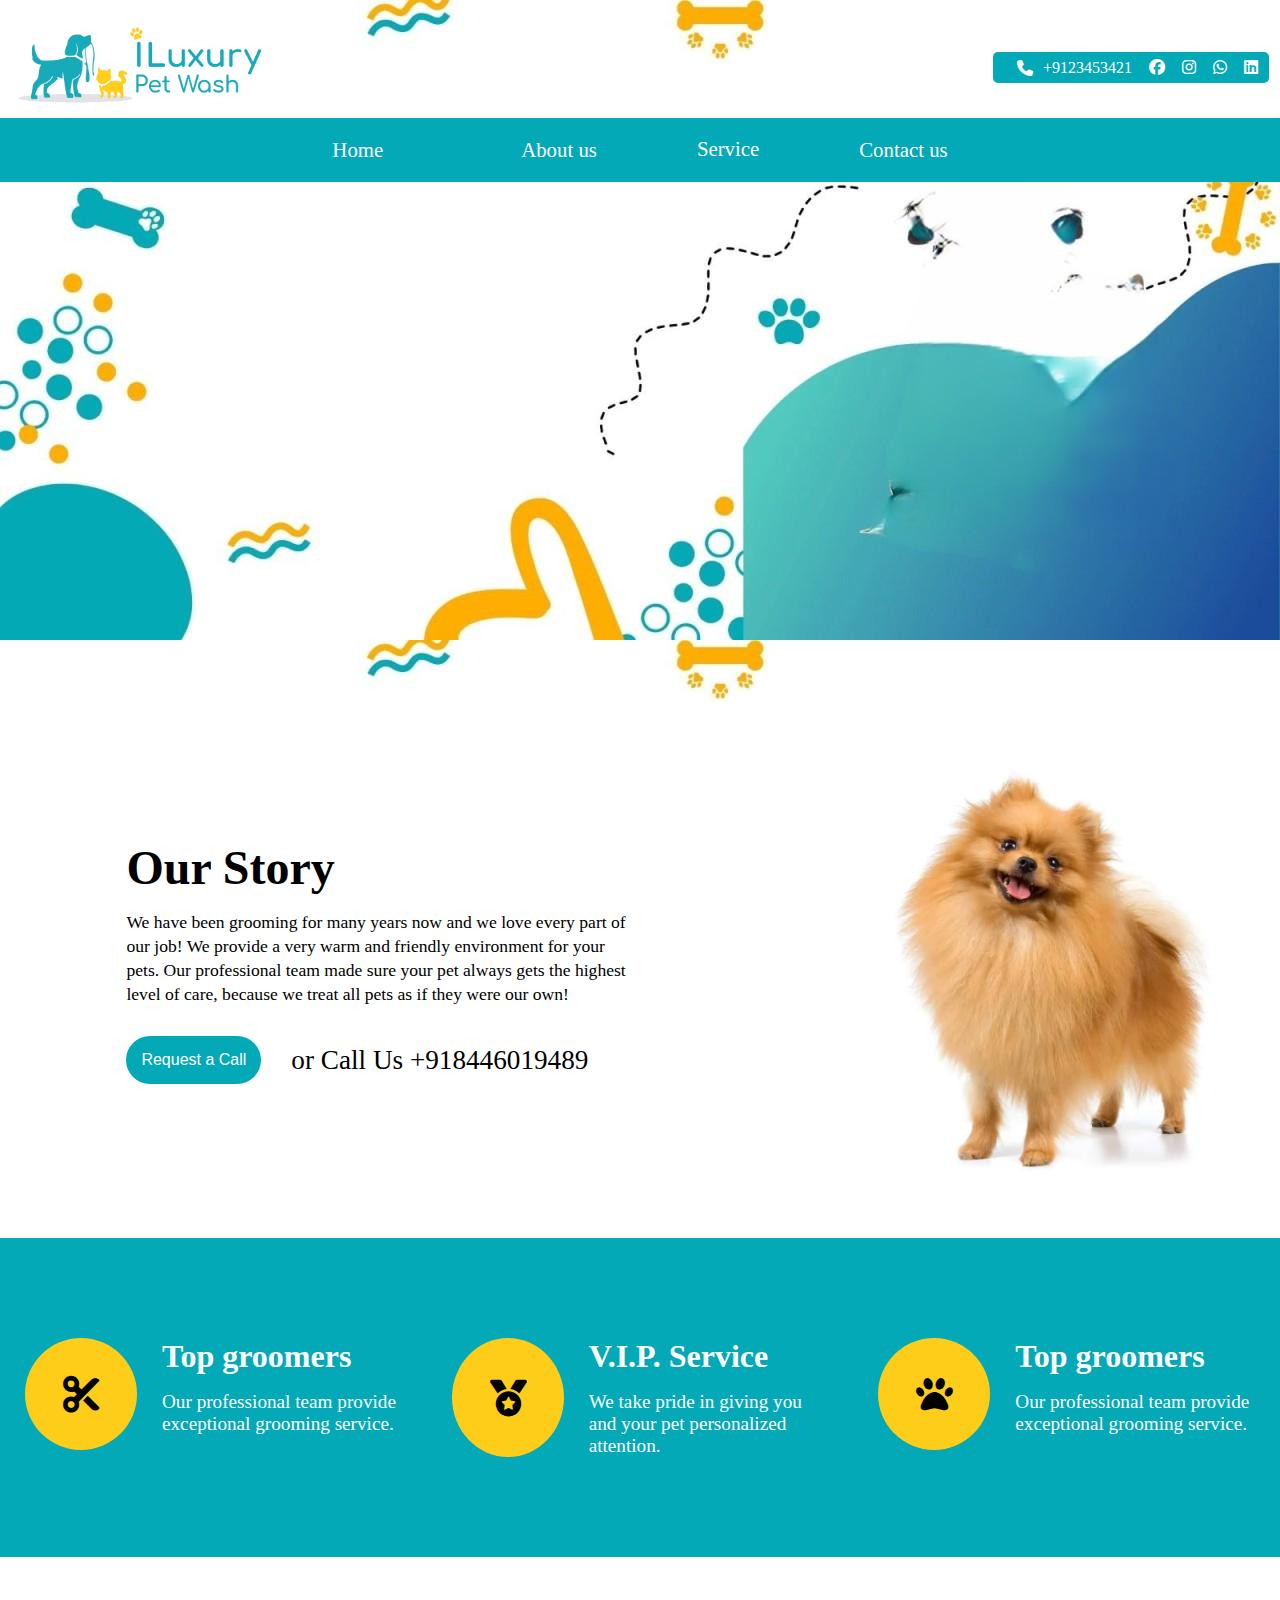
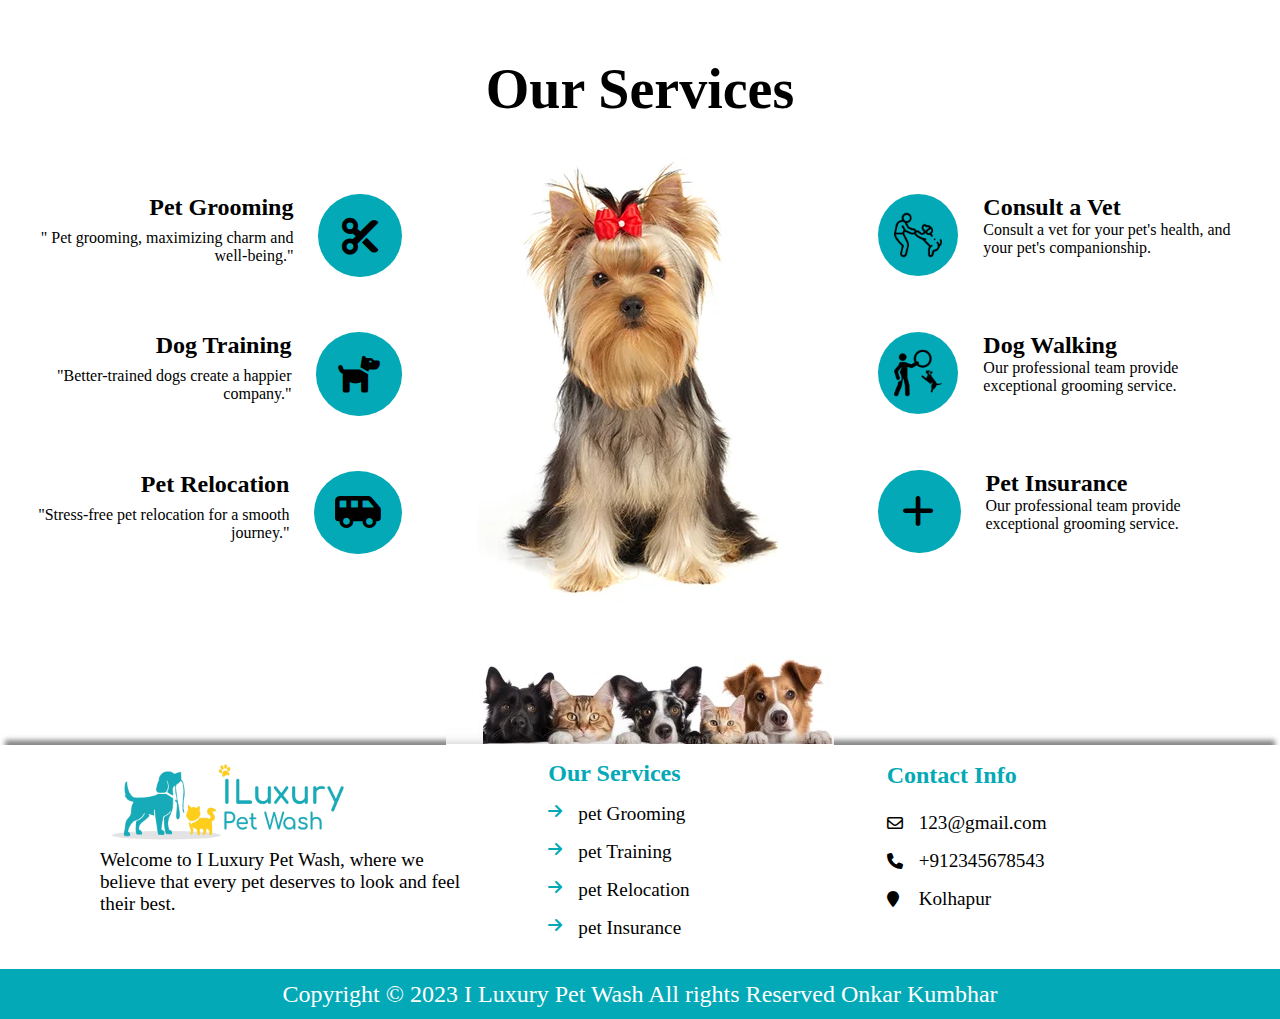
<file: index.html>
<!DOCTYPE html>
<html lang="en">

<head>
    <meta charset="UTF-8" />
    <meta name="viewport" content="width=device-width, initial-scale=1.0" />
    <title>Pet Wash</title>
    <!-- <link rel="stylesheet" href="style.css"> -->
    <link rel="stylesheet" href="style/style.css" />
    <link rel="stylesheet" href="https://cdnjs.cloudflare.com/ajax/libs/font-awesome/6.5.1/css/all.min.css" />
    <link rel="stylesheet" href="style/allstyle.css">
    <!-- /* 03A9B6 */ -->
  
</head>

<body>
    <div class="container">
        <div class="top-container">
            <div class="header">
                <a href="#">
                    <img class="logo-img" src="logo_images/logo.webp" alt="logo-img" />
                </a>

                <div class="social-media">
                    <a href="#call" class="call">
                        <i class="fa-solid fa-phone"></i>
                        <span>+9123453421</span>
                    </a>
                    <a href="#">
                        <!-- <img src="social_media/FBLOGO.jpeg" alt="facebppk"> -->
                        <i class="fa-brands fa-facebook"></i>
                    </a>
                    <a href="#">
                        <i class="fa-brands fa-instagram"></i>
                    </a>
                    <a href="#"> <i class="fa-brands fa-whatsapp"></i> </a>
                    <a href="#"> <i class="fa-brands fa-linkedin"></i> </a>
                </div>
            </div>

            <nav class="navbar">
                <a href="index.html" class="navDisplay">Home</a>
                <a href="aboutus.html" class="navDisplay">About us</a>
                <div class="dropdown navDisplay">
                    <button class="dropbtn">Service
                        <!-- <i class="fa fa-caret-down"></i> -->
                    </button>
                    <div class="dropdown-content">
                        <a href="consulant.html">Consulant</a>
                        <a href="service.html">Book a Service</a>
                        <!-- <a href="#">Link 3</a> -->
                    </div>
                </div>

                <a href="contact.html" class="navDisplay">Contact us</a>
                <button class="hambureger-btn">
                    <img src="hamburger.png" alt="" class="hamburger-btn-img" onclick="show_hide()" />
                </button>
            </nav>

            <div class="top-footer">
                <div class="top-footer-left">
                    <div class="top-footer-left-h1">
                        <h1>We Style Your pet</h1>
                    </div>
                    <div class="top-footer-left-p">
                        <p>
                            “Transforming tails with tender care, our grooming makes your
                            furry friends shine and wag with delight.”
                        </p>
                    </div>
                </div>
                <div class="top-footer-right">
                    <img src="Homepage_img/cat with dog.png" alt="" />
                </div>
            </div>
        </div>

        <div class="our-story">
            <div class="our-story-left">
                <h1>Our Story</h1>
                <div class="our-story-text">
                    <p>
                        We have been grooming for many years now and we love every part of
                        our job! We provide a very warm and friendly environment for your
                        pets. Our professional team made sure your pet always gets the
                        highest level of care, because we treat all pets as if they were
                        our own!
                    </p>
                </div>
                <div class="reques-a-call">
                    <a href="#">
                        <button>Request a Call</button>
                    </a>
                    <p>or Call Us +918446019489</p>
                </div>
            </div>
            <div class="our-story-right">
                <img src="Homepage_img/dog1.webp" alt="" />
            </div>
        </div>

        <div class="groomers">
            <div class="groomers-info">
                <div class="upper-groomers">
                    <div class="scrisor icons">
                        <i class="fa-solid fa-scissors"></i>
                    </div>
                    <div class="icons-left">
                        <h2>Top groomers</h2>
                        <p>Our professional team provide exceptional grooming service.</p>
                    </div>
                </div>
            </div>
            <div class="groomers-info">
                <div class="upper-groomers">
                    <div class="medal icons">
                        <i class="fa-solid fa-medal"></i>
                    </div>
                    <div class="icons-left">
                        <h2>V.I.P. Service</h2>
                        <p>
                            We take pride in giving you and your pet personalized attention.
                        </p>
                    </div>
                </div>
            </div>
            <div class="groomers-info">
                <div class="upper-groomers">
                    <div class="paw icons">
                        <i class="fa-solid fa-paw"></i>
                    </div>
                    <div class="icons-left">
                        <h2>Top groomers</h2>
                        <p>Our professional team provide exceptional grooming service.</p>
                    </div>
                </div>
            </div>
        </div>

        <div class="our-services">
            <div class="our-services-title">
                <h1>Our Services</h1>
            </div>

            <div class="our-services-conainer">
                <div class="our-services-left os">
                    <div class="upper-l">
                        <div class="l">
                            <div class="l1">
                                <h2>Pet Grooming</h2>
                                <p>" Pet grooming, maximizing charm and well-being."</p>
                            </div>

                            <div class="l2">
                                <i class="fa-solid fa-scissors"></i>
                            </div>
                        </div>
                    </div>
                    <div class="upper-l">
                        <div class="l">
                            <div class="l1">
                                <h2>Dog Training</h2>
                                <p>"Better-trained dogs create a happier company."</p>
                            </div>
                            <div class="l2">
                                <i class="fa-solid fa-dog"></i>
                            </div>
                        </div>
                    </div>
                    <div class="upper-l">
                        <div class="l">
                            <div class="l1">
                                <h2>Pet Relocation</h2>
                                <p>"Stress-free pet relocation for a smooth journey."</p>
                            </div>
                            <div class="l2">
                                <i class="fa-solid fa-van-shuttle"></i>
                            </div>
                        </div>
                    </div>
                </div>

                <div class="our-services-middle os">
                    <img src="Homepage_img/dog2.webp" alt="" />
                </div>
                <div class="our-services-right os">
                    <div class="upper-l">
                        <div class="l">
                            <!-- our services right first two icons are images not icons -->
                            <div class="l2">
                                <img src="Icons/dog-petting.png" alt="" class="os-left-icon" />
                            </div>
                            <div class="l1">
                                <h2>Consult a Vet</h2>
                                <p>Consult a vet for your pet's health, and your pet's companionship.</p>
                            </div>
                        </div>
                    </div>
                    <div class="upper-l">
                        <div class="l">
                            <div class="l2">
                                <img src="Icons/dog-training.png" alt="" class="os-left-icon" />
                            </div>
                            <div class="l1">
                                <h2>Dog Walking</h2>
                                <p>Our professional team provide exceptional grooming service.</p>
                            </div>
                        </div>
                    </div>
                    <div class="upper-l">
                        <div class="l">
                            <div class="l2">
                                <i class="fa-solid fa-plus"></i>
                            </div>
                            <div class="l1">
                                <h2>Pet Insurance</h2>
                                <p>Our professional team provide exceptional grooming service.</p>
                            </div>
                        </div>
                    </div>
                </div>
            </div>
        </div>

        <div class="customers-feedback">
            <div class="cs-feedback-divs"></div>
            <div class="cs-feedback-divs"></div>
        </div>

        <div class="footer-parent">
            <div class="footer-above-img">
                <img src="Homepage_img/pets watching.jpeg" alt="">
            </div>
            <div class="footer-container">
                <div class="footer-divs footer-left">
                    <img src="logo_images/logo.webp" alt="" />

                    <span>Welcome to I Luxury Pet Wash, where we believe that every pet
                        deserves to look and feel their best.
                    </span>
                </div>
                <div class="footer-divs footer-middle">
                    <h2>Our Services</h2>

                    <div class="footer-middle-services">
                        <div>
                            <i class="fa-solid fa-arrow-right"></i>
                            <a href="#">pet Grooming</a>
                        </div>
                        <div>
                            <i class="fa-solid fa-arrow-right"></i>
                            <a href="#">pet Training</a>
                        </div>
                        <div>
                            <i class="fa-solid fa-arrow-right"></i>
                            <a href="#">pet Relocation</a>
                        </div>
                        <div>
                            <i class="fa-solid fa-arrow-right"></i>
                            <a href="#">pet Insurance</a>
                        </div>
                    </div>
                </div>
                <div class="footer-divs footer-right">
                    <h2>Contact Info</h2>
                    <div class="footer-right-div">
                        <div>
                            <i class="fa-regular fa-envelope"></i>
                            <p>123@gmail.com</p>
                        </div>
                        <div>
                            <i class="fa-solid fa-phone"></i>
                            <p>+912345678543</p>
                        </div>
                        <div class="footer-right-div-location">
                            <i class="fa-solid fa-location-pin"></i>
                            <p>Kolhapur</p>
                        </div>
                    </div>
                </div>
            </div>
            <div class="copyright">
                <span>Copyright © 2023 I Luxury Pet Wash All rights Reserved Onkar Kumbhar</span>
            </div>
        </div>

    </div>

    
       
   <script src="script.js"></script>
</body>

</html>
</file>
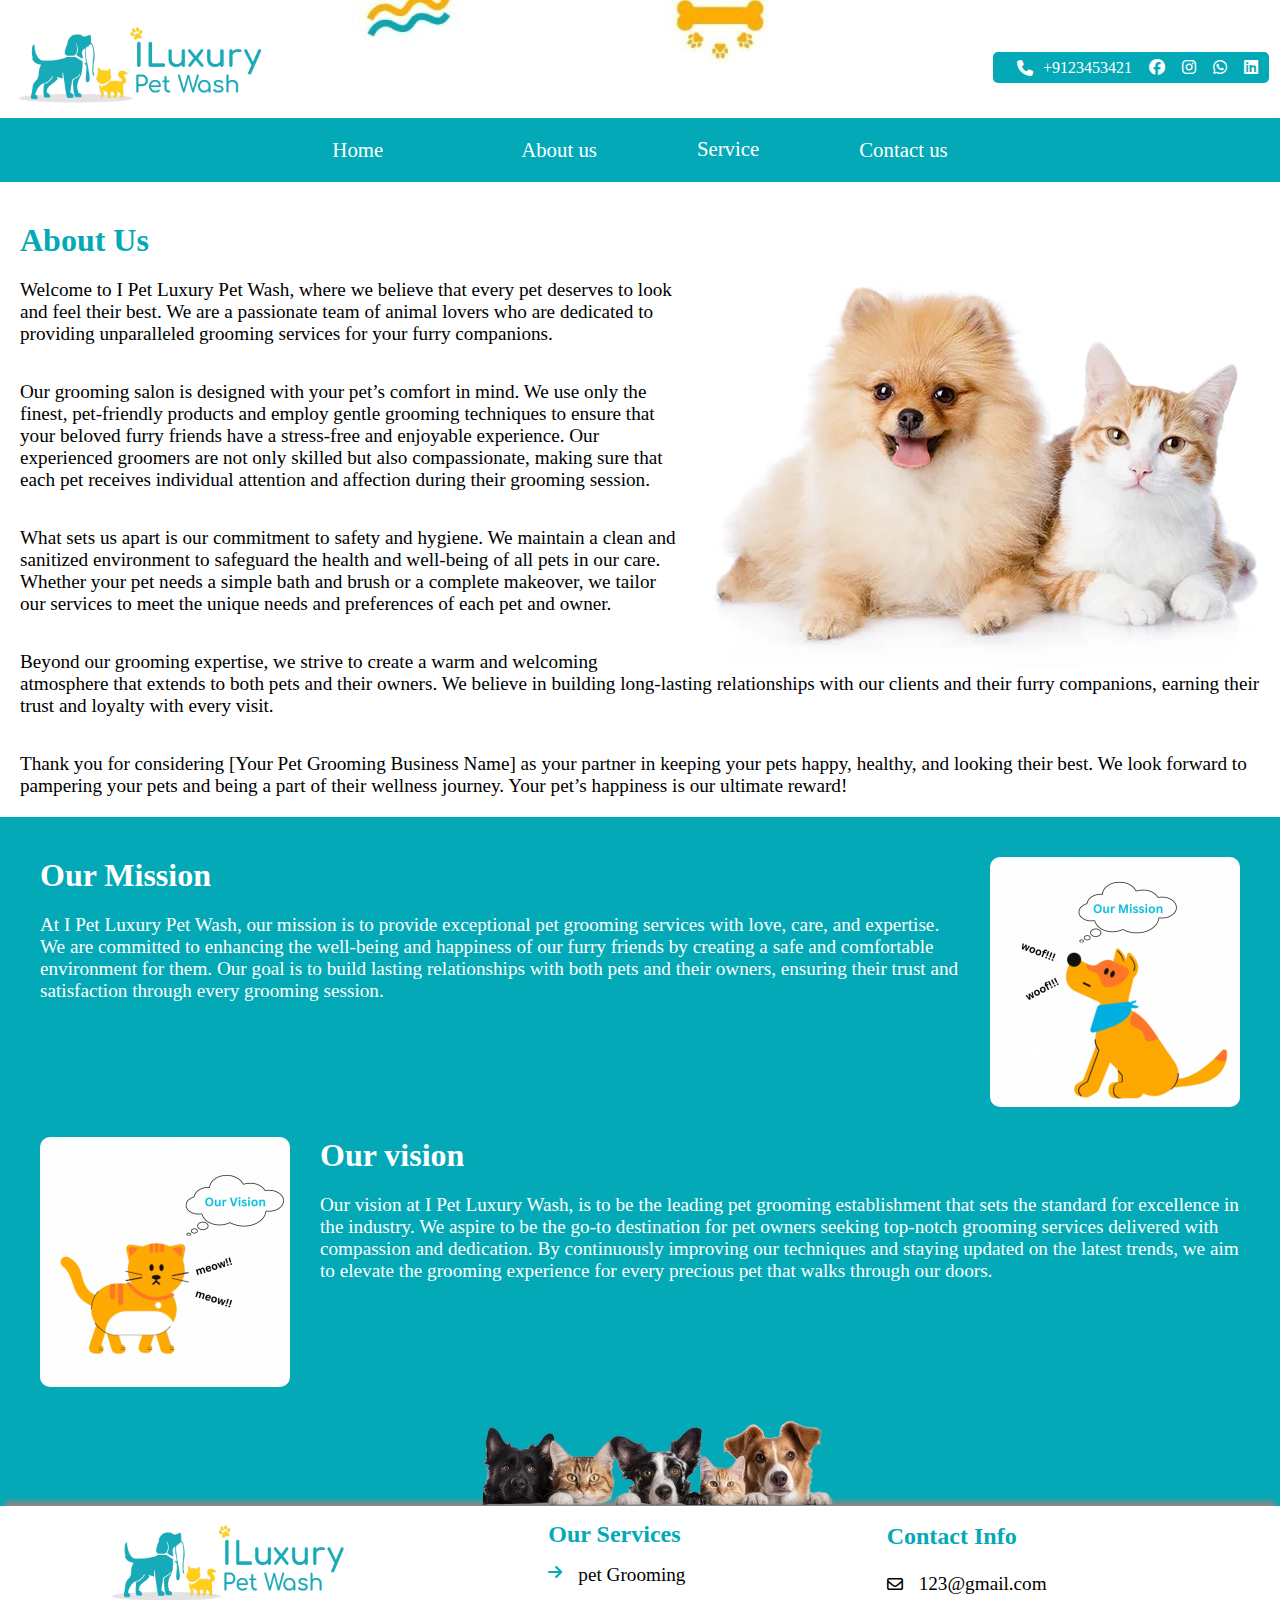
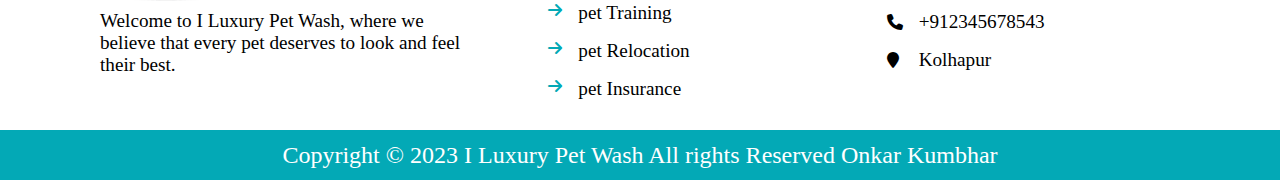
<file: aboutus.html>
<!DOCTYPE html>
<html lang="en">

<head>
    <meta charset="UTF-8">
    <meta name="viewport" content="width=device-width, initial-scale=1.0">
    <title>About Us</title>
    <link rel="stylesheet" href="style/aboutstyle.css">
    <link rel="stylesheet" href="https://cdnjs.cloudflare.com/ajax/libs/font-awesome/6.5.1/css/all.min.css" />
    <link rel="stylesheet" href="style/allstyle.css">
    <style>
        .footer-parent {
    margin-top: 0;
  }
    </style>
</head>

<body>
    <div class="container">
        <div class="top-container">
            <div class="header">
                <a href="#">
                    <img class="logo-img" src="logo_images/logo.webp" alt="logo-img" />
                </a>

                <div class="social-media">
                    <a href="#call" class="call">
                        <i class="fa-solid fa-phone"></i>
                        <span>+9123453421</span>
                    </a>
                    <a href="#">
                        <!-- <img src="social_media/FBLOGO.jpeg" alt="facebppk"> -->
                        <i class="fa-brands fa-facebook"></i>
                    </a>
                    <a href="#">
                        <i class="fa-brands fa-instagram"></i>
                    </a>
                    <a href="#"> <i class="fa-brands fa-whatsapp"></i> </a>
                    <a href="#"> <i class="fa-brands fa-linkedin"></i> </a>
                </div>
            </div>

            <nav class="navbar">
                <a href="index.html" class="navDisplay">Home</a>
                <a href="aboutus.html" class="navDisplay">About us</a>
                <div class="dropdown navDisplay">
                    <button class="dropbtn">Service
                        <!-- <i class="fa fa-caret-down"></i> -->
                    </button>
                    <div class="dropdown-content">
                        <a href="consulant.html">Consulant</a>
                        <a href="service.html">Book a Service</a>
                        <!-- <a href="#">Link 3</a> -->
                    </div>
                </div>

                <a href="contact.html" class="navDisplay">Contact us</a>
                <button class="hambureger-btn">
                    <img src="hamburger.png" alt="" class="hamburger-btn-img" onclick="show_hide()" />
                </button>
            </nav>


        </div>

        <div class="about-us">
            <h2>About Us</h2>
            <p>
                <img src="images/dog-cat.webp" alt="">
            <p>
                Welcome to I Pet Luxury Pet Wash, where we believe that every pet deserves to look and feel their best.
                We are a passionate team of animal lovers who are dedicated to providing unparalleled grooming services
                for your furry companions.
            </p>
            <br><br>
            <p>
                Our grooming salon is designed with your pet’s comfort in mind. We use only the finest, pet-friendly
                products and employ gentle grooming techniques to ensure that your beloved furry friends have a
                stress-free and enjoyable experience. Our experienced groomers are not only skilled but also
                compassionate, making sure that each pet receives individual attention and affection during their
                grooming session.
            </p>
            <br><br>

            <p>
                What sets us apart is our commitment to safety and hygiene. We maintain a clean and sanitized
                environment to safeguard the health and well-being of all pets in our care. Whether your pet needs a
                simple bath and brush or a complete makeover, we tailor our services to meet the unique needs and
                preferences of each pet and owner.
            </p>

            <br><br>
            <p>
                Beyond our grooming expertise, we strive to create a warm and welcoming atmosphere that extends to both
                pets and their owners. We believe in building long-lasting relationships with our clients and their
                furry companions, earning their trust and loyalty with every visit.

            </p>
            <br><br>
            <p>
                Thank you for considering [Your Pet Grooming Business Name] as your partner in keeping your pets happy,
                healthy, and looking their best. We look forward to pampering your pets and being a part of their
                wellness journey. Your pet’s happiness is our ultimate reward!

            </p>
            </p>

        </div>

        <div class="middle">
            <div class="mission">
                <div class="mis">
                    <h2>Our Mission</h2>
                    <p>

                        At I Pet Luxury Pet Wash, our mission is to provide exceptional pet grooming services with love,
                        care,
                        and expertise. We are committed to enhancing the well-being and happiness of our furry friends
                        by
                        creating a safe and comfortable environment for them. Our goal is to build lasting relationships
                        with
                        both pets and their owners, ensuring their trust and satisfaction through every grooming
                        session.
                    </p>
                </div>

                <img src="images/dog-gif.gif" alt="">
            </div>
            <div class="vision">
                <img src="images/cat-gif.gif" alt="">
                <div class="mis">
                    <h2>Our vision</h2>
                    <p>
                        Our vision at I Pet Luxury Wash, is to be the leading pet grooming establishment that sets the
                        standard for excellence in the industry. We aspire to be the go-to destination for pet owners
                        seeking top-notch grooming services delivered with compassion and dedication. By continuously
                        improving our techniques and staying updated on the latest trends, we aim to elevate the
                        grooming experience for every precious pet that walks through our doors.
                    </p>
                </div>


            </div>

            <div class="footer-above-img">
                <img src="images/pets_watching-removebg-preview.png" alt="">
            </div>
        </div>


        <div class="footer-parent">
            <div class="footer-container">
                <div class="footer-divs footer-left">
                    <img src="logo_images/logo.webp" alt="" />

                    <span>Welcome to I Luxury Pet Wash, where we believe that every pet
                        deserves to look and feel their best.
                    </span>
                </div>
                <div class="footer-divs footer-middle">
                    <h2>Our Services</h2>

                    <div class="footer-middle-services">
                        <div>
                            <i class="fa-solid fa-arrow-right"></i>
                            <a href="#">pet Grooming</a>
                        </div>
                        <div>
                            <i class="fa-solid fa-arrow-right"></i>
                            <a href="#">pet Training</a>
                        </div>
                        <div>
                            <i class="fa-solid fa-arrow-right"></i>
                            <a href="#">pet Relocation</a>
                        </div>
                        <div>
                            <i class="fa-solid fa-arrow-right"></i>
                            <a href="#">pet Insurance</a>
                        </div>
                    </div>
                </div>
                <div class="footer-divs footer-right">
                    <h2>Contact Info</h2>
                    <div class="footer-right-div">
                        <div>
                            <i class="fa-regular fa-envelope"></i>
                            <p>123@gmail.com</p>
                        </div>
                        <div>
                            <i class="fa-solid fa-phone"></i>
                            <p>+912345678543</p>
                        </div>
                        <div class="footer-right-div-location">
                            <i class="fa-solid fa-location-pin"></i>
                            <p>Kolhapur</p>
                        </div>
                    </div>
                </div>
            </div>
            <div class="copyright">
                <span>Copyright © 2023 I Luxury Pet Wash All rights Reserved Onkar Kumbhar</span>
            </div>
        </div>

    </div>

  <script src="script.js"></script>
</body>

</html>
</file>
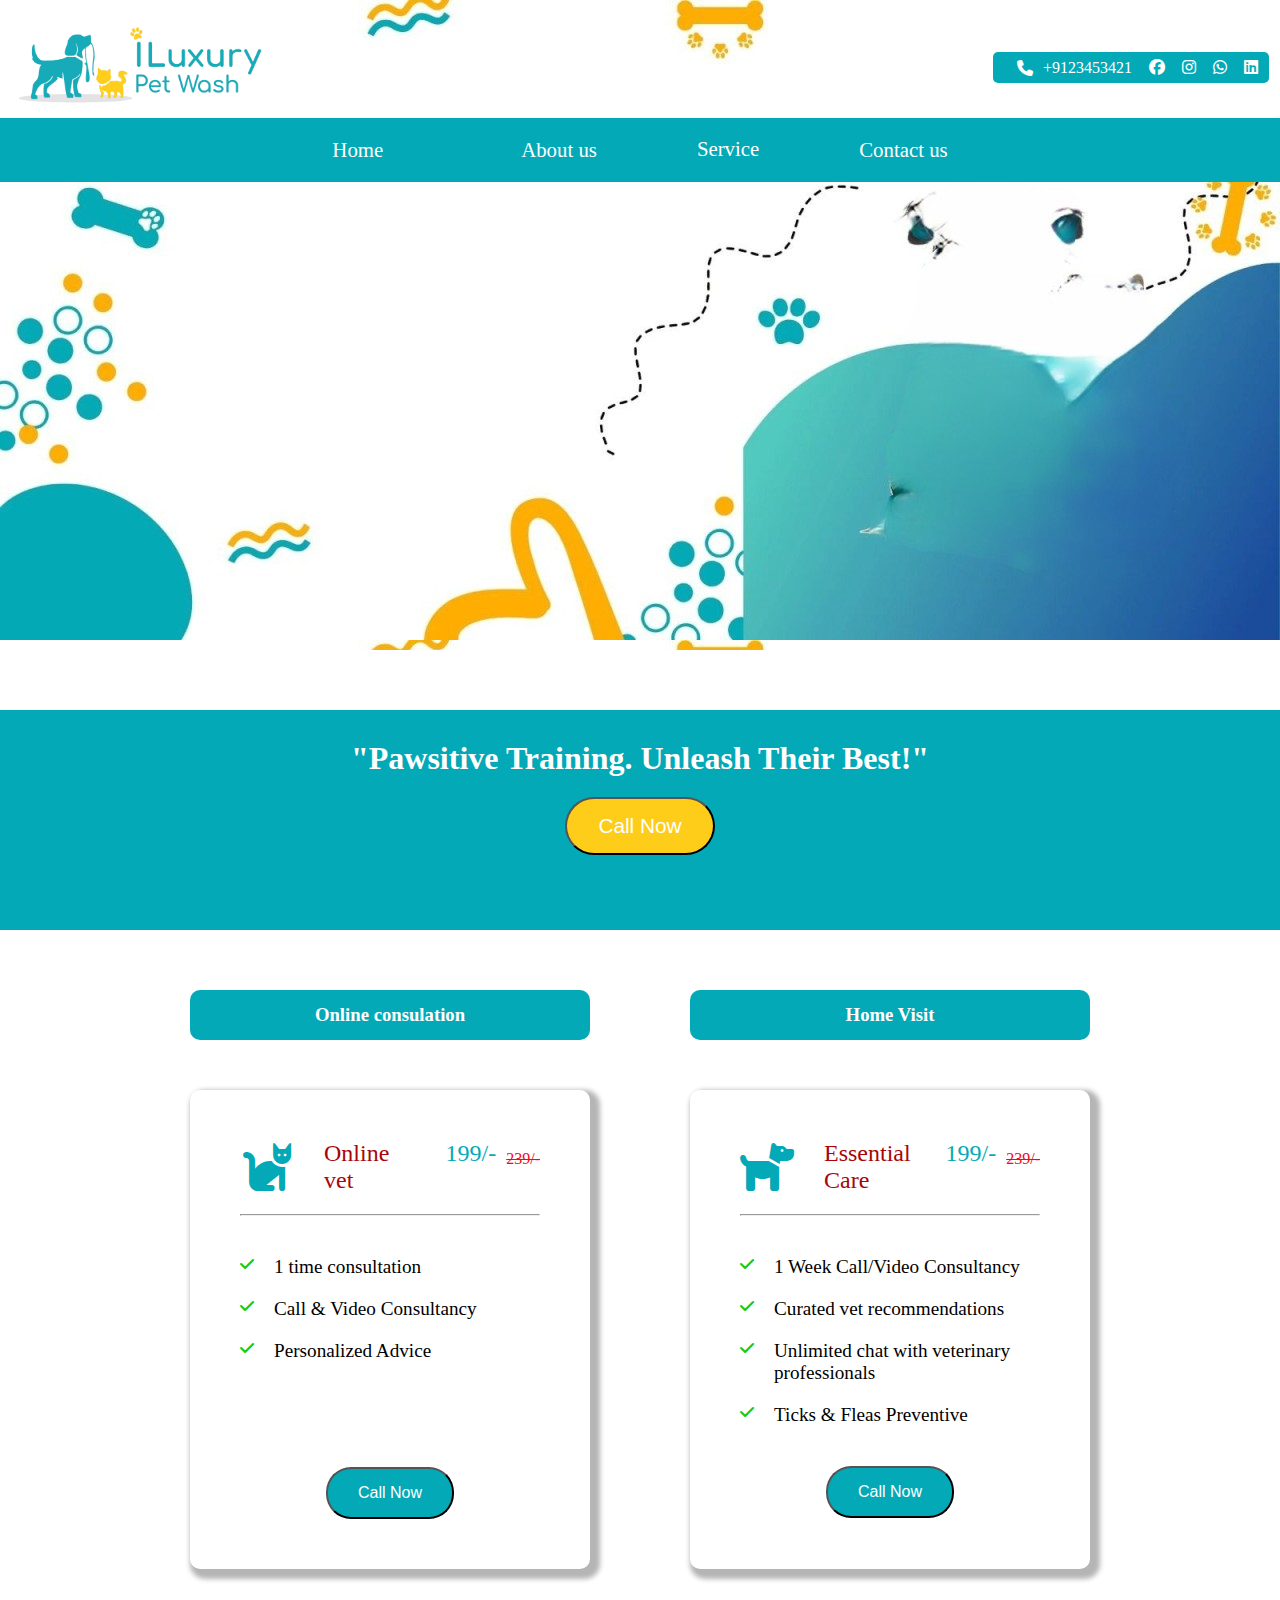
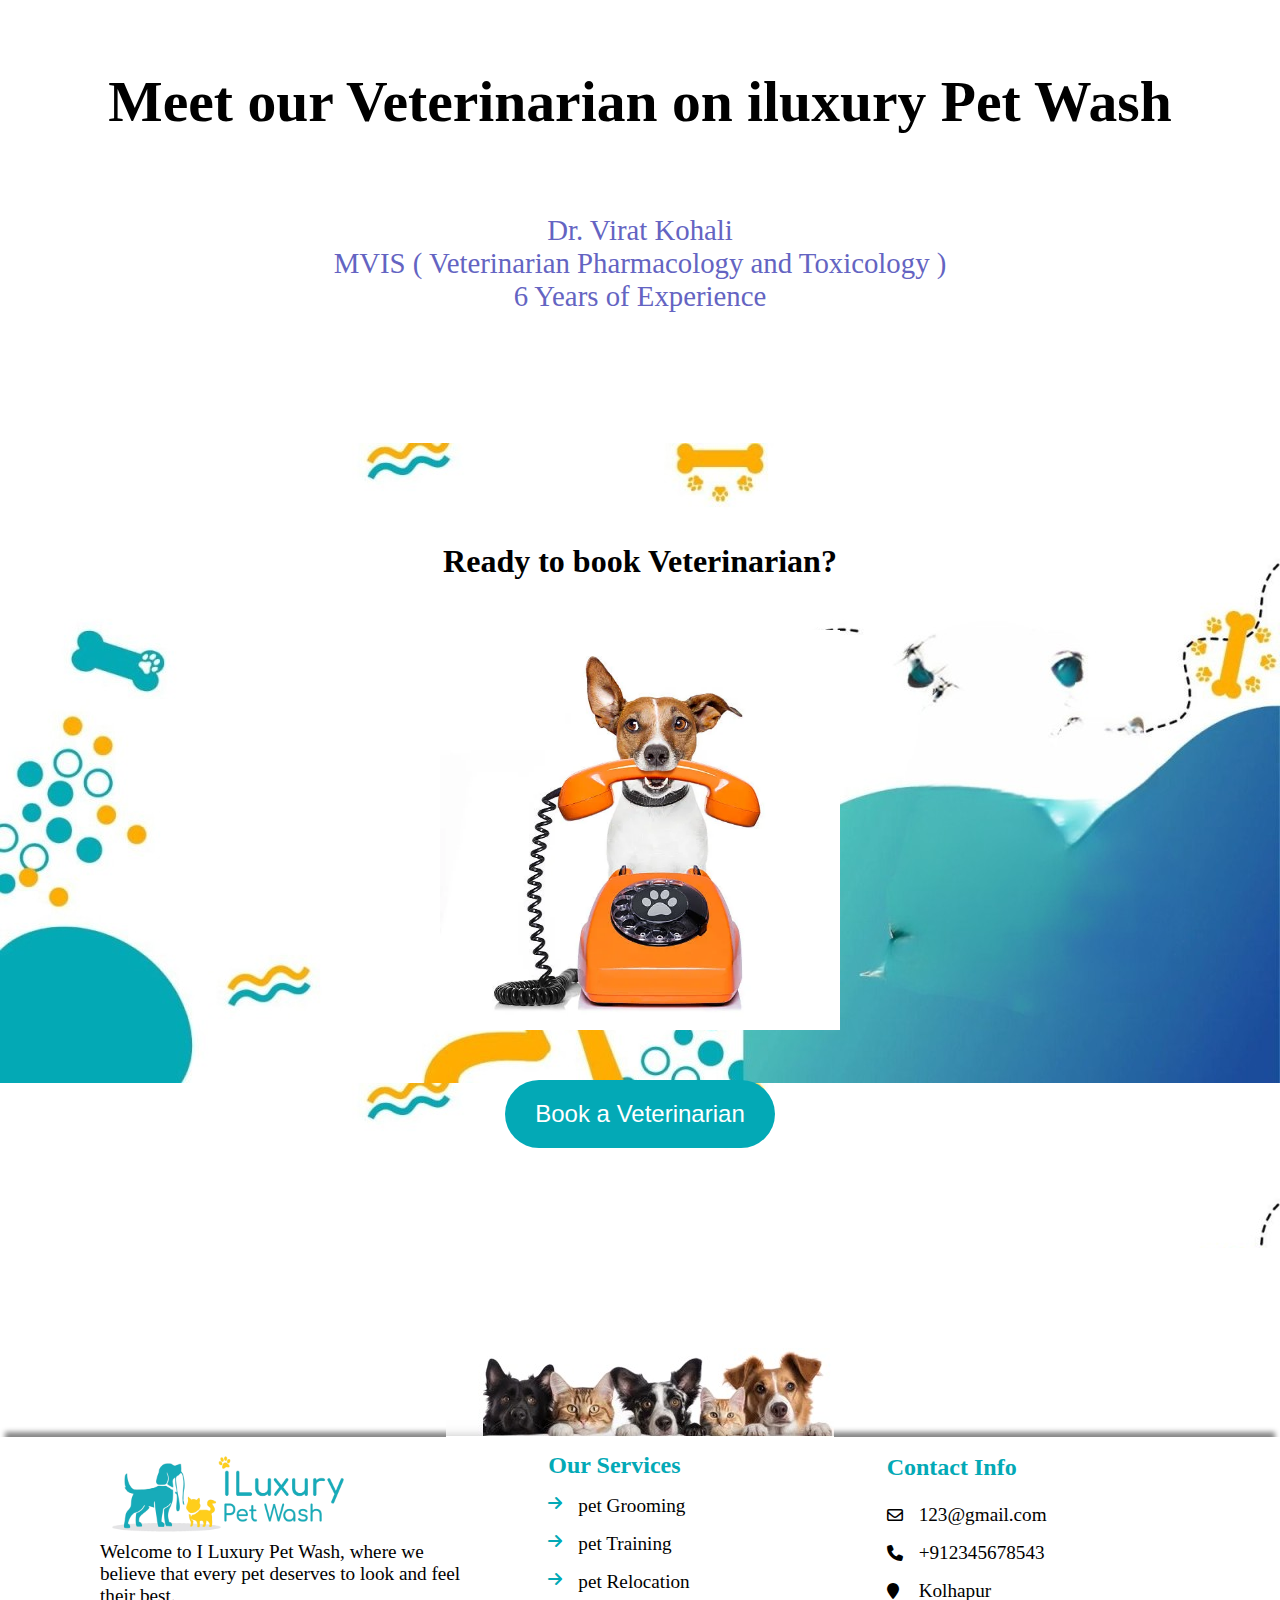
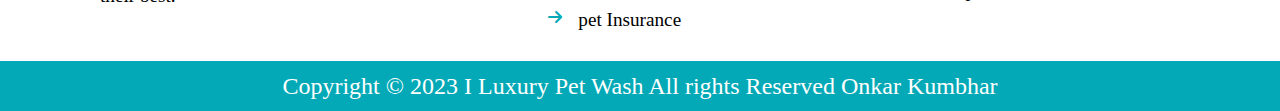
<file: consulant.html>
<!DOCTYPE html>
<html lang="en">

<head>
    <meta charset="UTF-8">
    <meta name="viewport" content="width=device-width, initial-scale=1.0">
    <title>Document</title>
    <link rel="stylesheet" href="style/allstyle.css">
    <link rel="stylesheet" href="https://cdnjs.cloudflare.com/ajax/libs/font-awesome/6.5.1/css/all.min.css" />
    <link rel="stylesheet" href="style/consultstyle.css">

</head>

<body>
    <div class="container">
        <div class="top-container">
            <div class="header">
                <a href="#">
                    <img class="logo-img" src="logo_images/logo.webp" alt="logo-img" />
                </a>

                <div class="social-media">
                    <a href="#call" class="call">
                        <i class="fa-solid fa-phone"></i>
                        <span>+9123453421</span>
                    </a>
                    <a href="#">
                        <!-- <img src="social_media/FBLOGO.jpeg" alt="facebppk"> -->
                        <i class="fa-brands fa-facebook"></i>
                    </a>
                    <a href="#">
                        <i class="fa-brands fa-instagram"></i>
                    </a>
                    <a href="#"> <i class="fa-brands fa-whatsapp"></i> </a>
                    <a href="#"> <i class="fa-brands fa-linkedin"></i> </a>
                </div>
            </div>

            <nav class="navbar">
                <a href="index.html" class="navDisplay">Home</a>
                <a href="aboutus.html" class="navDisplay">About us</a>
                <div class="dropdown navDisplay">
                    <button class="dropbtn">Service
                        <!-- <i class="fa fa-caret-down"></i> -->
                    </button>
                    <div class="dropdown-content">
                        <a href="consulant.html">Consulant</a>
                        <a href="service.html">Book a Service</a>
                        <!-- <a href="#">Link 3</a> -->
                    </div>
                </div>

                <a href="contact.html" class="navDisplay">Contact us</a>
                <button class="hambureger-btn">
                    <img src="hamburger.png" alt="" class="hamburger-btn-img" onclick="show_hide()" />
                </button>
            </nav>

            <div class="top-footer">
                <div class="top-footer-left">
                    <div class="top-footer-left-h1">
                        <h1>We Care Your pet</h1>
                    </div>
                    <div class="top-footer-left-p">
                        <p>
                            “"If having a soul means being able to feel love and loyalty and gratitude, then animals are
                            better off than a lot of humans." ~ James Herriot”
                        </p>
                    </div>
                </div>
                <div class="top-footer-right">
                    <img src="Homepage_img/cat with dog.png" alt="" />
                </div>
            </div>
        </div>



        <div class="middle">
            <h1>"Pawsitive Training. Unleash Their Best!"</h1>
            <button>Call Now</button>
        </div>

        <div class="middle2">
            <div class="h3">
                <h3>Online consulation</h3>
            </div>
            <div class="h3">
                <h3>Home Visit</h3>
            </div>


        </div>

        <div class="cards">
            <div class="card">
                <div class="icon-price">
                    <div class="icon">
                        <i class="fa-solid fa-cat"></i>
                        <p>Online <br> vet</p>
                    </div>
                    <div class="price">
                        <p>199/-</p>
                        <p>239/-</p>
                    </div>
                </div>
                <hr>

                <div class="info">
                    <div class="icon-text">
                        <i class="fa-solid fa-check"></i>
                        <p>1 time consultation</p>
                    </div>
                    <div class="icon-text">
                        <i class="fa-solid fa-check"></i>
                        <p>Call & Video Consultancy</p>
                    </div>
                    <div class="icon-text">
                        <i class="fa-solid fa-check"></i>
                        <p>Personalized Advice</p>
                    </div>
                </div>

                <div class="call-btn">
                    <button class="call-btn1">Call Now</button>
                </div>
            </div>
            <div class="card">
                <div class="icon-price">
                    <div class="icon">
                        <i class="fa-solid fa-dog"></i>
                        <p>Essential <br> Care</p>
                    </div>
                    <div class="price">
                        <p>199/-</p>
                        <p>239/-</p>
                    </div>
                </div>
                <hr>

                <div class="info">
                    <div class="icon-text">
                        <i class="fa-solid fa-check"></i>
                        <p>1 Week Call/Video Consultancy</p>
                    </div>
                    <div class="icon-text">
                        <i class="fa-solid fa-check"></i>
                        <p>Curated vet recommendations</p>
                    </div>
                    <div class="icon-text">
                        <i class="fa-solid fa-check"></i>
                        <p>Unlimited chat with veterinary professionals</p>
                    </div>
                    <div class="icon-text">
                        <i class="fa-solid fa-check"></i>
                        <p>Ticks & Fleas Preventive</p>
                    </div>
                </div>

                <div class="call-btn">
                    <button class="call-btn2">Call Now</button>
                </div>
            </div>
        </div>


        <div class="Veterinarian">
            <h1>
                Meet our Veterinarian on iluxury Pet Wash
            </h1>
            <div class="veterinarian-name">
                <p>Dr. Virat Kohali</p>
                <p>MVIS ( Veterinarian Pharmacology and Toxicology )</p>
                <p>6 Years of Experience</p>
            </div>
        </div>

        <div class="book-Veterinarian">
            <h1>Ready to book Veterinarian?</h1>
            <img src="Services/consult/dog-with-phone.webp" alt="">
            <button>Book a Veterinarian</button>
        </div>


        <div class="footer-parent">
            <div class="footer-above-img">
                <img src="Homepage_img/pets watching.jpeg" alt="">
            </div>
            <div class="footer-container">
                <div class="footer-divs footer-left">
                    <img src="logo_images/logo.webp" alt="" />

                    <span>Welcome to I Luxury Pet Wash, where we believe that every pet
                        deserves to look and feel their best.
                    </span>
                </div>
                <div class="footer-divs footer-middle">
                    <h2>Our Services</h2>

                    <div class="footer-middle-services">
                        <div>
                            <i class="fa-solid fa-arrow-right"></i>
                            <a href="#">pet Grooming</a>
                        </div>
                        <div>
                            <i class="fa-solid fa-arrow-right"></i>
                            <a href="#">pet Training</a>
                        </div>
                        <div>
                            <i class="fa-solid fa-arrow-right"></i>
                            <a href="#">pet Relocation</a>
                        </div>
                        <div>
                            <i class="fa-solid fa-arrow-right"></i>
                            <a href="#">pet Insurance</a>
                        </div>
                    </div>
                </div>
                <div class="footer-divs footer-right">
                    <h2>Contact Info</h2>
                    <div class="footer-right-div">
                        <div>
                            <i class="fa-regular fa-envelope"></i>
                            <p>123@gmail.com</p>
                        </div>
                        <div>
                            <i class="fa-solid fa-phone"></i>
                            <p>+912345678543</p>
                        </div>
                        <div class="footer-right-div-location">
                            <i class="fa-solid fa-location-pin"></i>
                            <p>Kolhapur</p>
                        </div>
                    </div>
                </div>
            </div>
            <div class="copyright">
                <span>Copyright © 2023 I Luxury Pet Wash All rights Reserved Onkar Kumbhar</span>
            </div>
        </div>


    </div>


    <script src="script.js"></script>
</body>

</html>
</file>
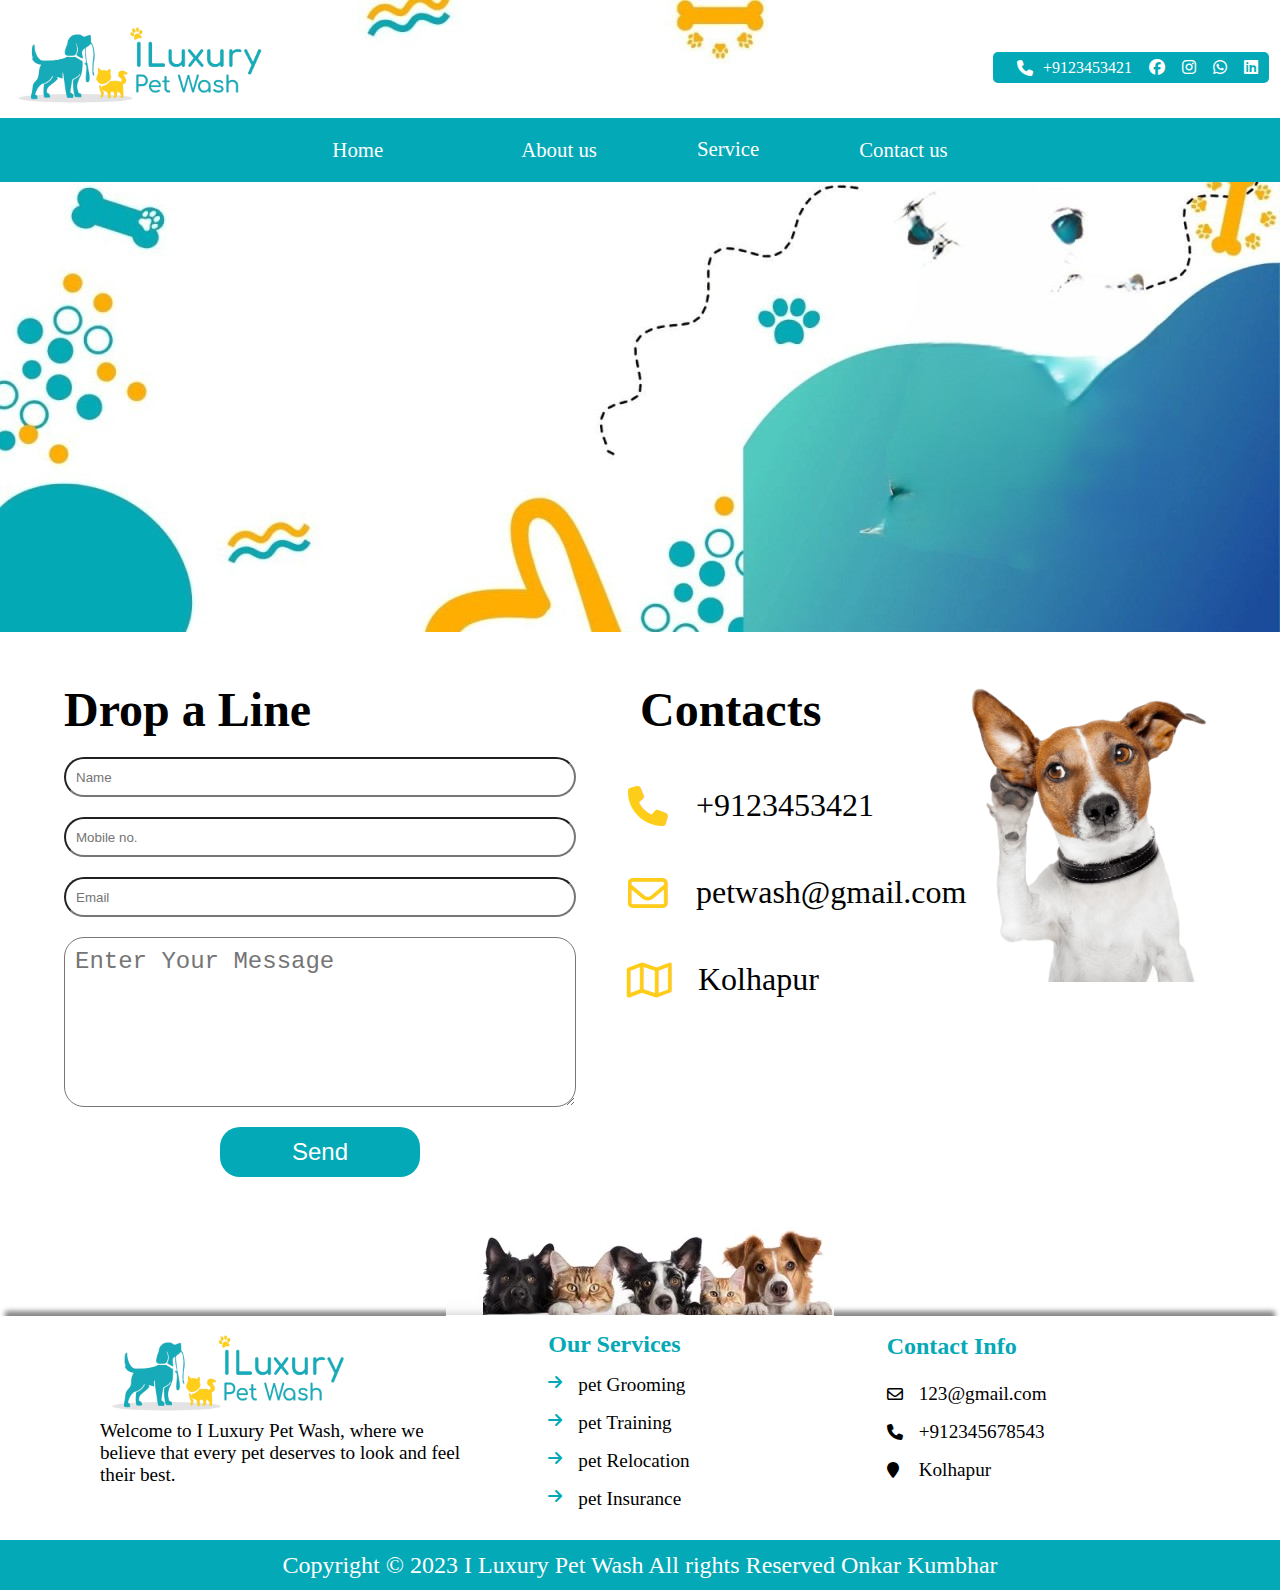
<file: contact.html>
<!DOCTYPE html>
<html lang="en">

<head>
    <meta charset="UTF-8">
    <meta name="viewport" content="width=device-width, initial-scale=1.0">
    <title>Contact Us</title>
    <link rel="stylesheet" href="style/contactstyle.css">
    <link rel="stylesheet" href="https://cdnjs.cloudflare.com/ajax/libs/font-awesome/6.5.1/css/all.min.css" />
    <link rel="stylesheet" href="style/allstyle.css">
    
</head>

<body>
    <div class="container">
        <div class="top-container">
            <div class="header">
                <a href="#">
                    <img class="logo-img" src="logo_images/logo.webp" alt="logo-img" />
                </a>

                <div class="social-media">
                    <a href="#call" class="call">
                        <i class="fa-solid fa-phone"></i>
                        <span>+9123453421</span>
                    </a>
                    <a href="#">
                        <i class="fa-brands fa-facebook"></i>
                    </a>
                    <a href="#">
                        <i class="fa-brands fa-instagram"></i>
                    </a>
                    <a href="#"> <i class="fa-brands fa-whatsapp"></i> </a>
                    <a href="#"> <i class="fa-brands fa-linkedin"></i> </a>
                </div>
            </div>


            <nav class="navbar">
                <a href="index.html" class="navDisplay">Home</a>
                <a href="aboutus.html" class="navDisplay">About us</a>
                <div class="dropdown navDisplay">
                    <button class="dropbtn">Service
                        <!-- <i class="fa fa-caret-down"></i> -->
                    </button>
                    <div class="dropdown-content">
                        <a href="consulant.html">Consulant</a>
                        <a href="service.html">Book a Service</a>
                        <!-- <a href="#">Link 3</a> -->
                    </div>
                </div>

                <a href="contact.html" class="navDisplay">Contact us</a>
                <button class="hambureger-btn">
                    <img src="hamburger.png" alt="" class="hamburger-btn-img" onclick="show_hide()" />
                </button>
            </nav>


            <div class="map-container">
                <iframe
                    src="https://www.google.com/maps/embed?pb=!1m18!1m12!1m3!1d122283.79400685936!2d74.15646532340624!3d16.708452233173794!2m3!1f0!2f0!3f0!3m2!1i1024!2i768!4f13.1!3m3!1m2!1s0x3bc1000cdec07a29%3A0xece8ea642952e42f!2sKolhapur%2C%20Maharashtra!5e0!3m2!1sen!2sin!4v1707018057643!5m2!1sen!2sin"
                    width="600" height="450" style="border:0;" allowfullscreen="" loading="lazy"
                    referrerpolicy="no-referrer-when-downgrade"></iframe>
            </div>
        </div>

        <div class="contact-form">
            <div class="left-form">

                <form action="" method="post">
                    <h1>Drop a Line</h1>
                    <input type="text" placeholder="Name" name="name">
                    <input type="text" placeholder="Mobile no." name="mobile">
                    <input type="text" placeholder="Email" name="email">
                    <textarea name="msg" id="" cols="30" rows="10" placeholder="Enter Your Message"></textarea>
                    <button class="btn" type="submit" name="send">Send</button>
                   
                </form>
            </div>

            <div class="right-form">
                <div class="contact-info">
                    <h1>Contacts</h1>
                    <div class="icon">
                        <i class="fa-solid fa-phone"></i>
                        <span>+9123453421</span>
                    </div>
                    <div class="icon">
                        <i class="fa-regular fa-envelope"></i>
                        <span>petwash@gmail.com</span>
                    </div>
                    <div class="icon">
                        <i class="fa-regular fa-map"></i>
                        <span>Kolhapur</span>
                    </div>

                </div>
                <div class="img">
                    <img src="images/contac-img/pngwing.com-2.webp" alt="">
                </div>
            </div>
        </div>



        <div class="footer-parent">
            <div class="footer-above-img">
                <img src="Homepage_img/pets watching.jpeg" alt="">
            </div>
            <div class="footer-container">
                <div class="footer-divs footer-left">
                    <img src="logo_images/logo.webp" alt="" />

                    <span>Welcome to I Luxury Pet Wash, where we believe that every pet
                        deserves to look and feel their best.
                    </span>
                </div>
                <div class="footer-divs footer-middle">
                    <h2>Our Services</h2>

                    <div class="footer-middle-services">
                        <div>
                            <i class="fa-solid fa-arrow-right"></i>
                            <a href="#">pet Grooming</a>
                        </div>
                        <div>
                            <i class="fa-solid fa-arrow-right"></i>
                            <a href="#">pet Training</a>
                        </div>
                        <div>
                            <i class="fa-solid fa-arrow-right"></i>
                            <a href="#">pet Relocation</a>
                        </div>
                        <div>
                            <i class="fa-solid fa-arrow-right"></i>
                            <a href="#">pet Insurance</a>
                        </div>
                    </div>
                </div>
                <div class="footer-divs footer-right">
                    <h2>Contact Info</h2>
                    <div class="footer-right-div">
                        <div>
                            <i class="fa-regular fa-envelope"></i>
                            <p>123@gmail.com</p>
                        </div>
                        <div>
                            <i class="fa-solid fa-phone"></i>
                            <p>+912345678543</p>
                        </div>
                        <div class="footer-right-div-location">
                            <i class="fa-solid fa-location-pin"></i>
                            <p>Kolhapur</p>
                        </div>
                    </div>
                </div>
            </div>
            <div class="copyright">
                <span>Copyright © 2023 I Luxury Pet Wash All rights Reserved Onkar Kumbhar</span>
            </div>
        </div>

    </div>
    <script src="script.js"></script>
</body>

</html>
</file>
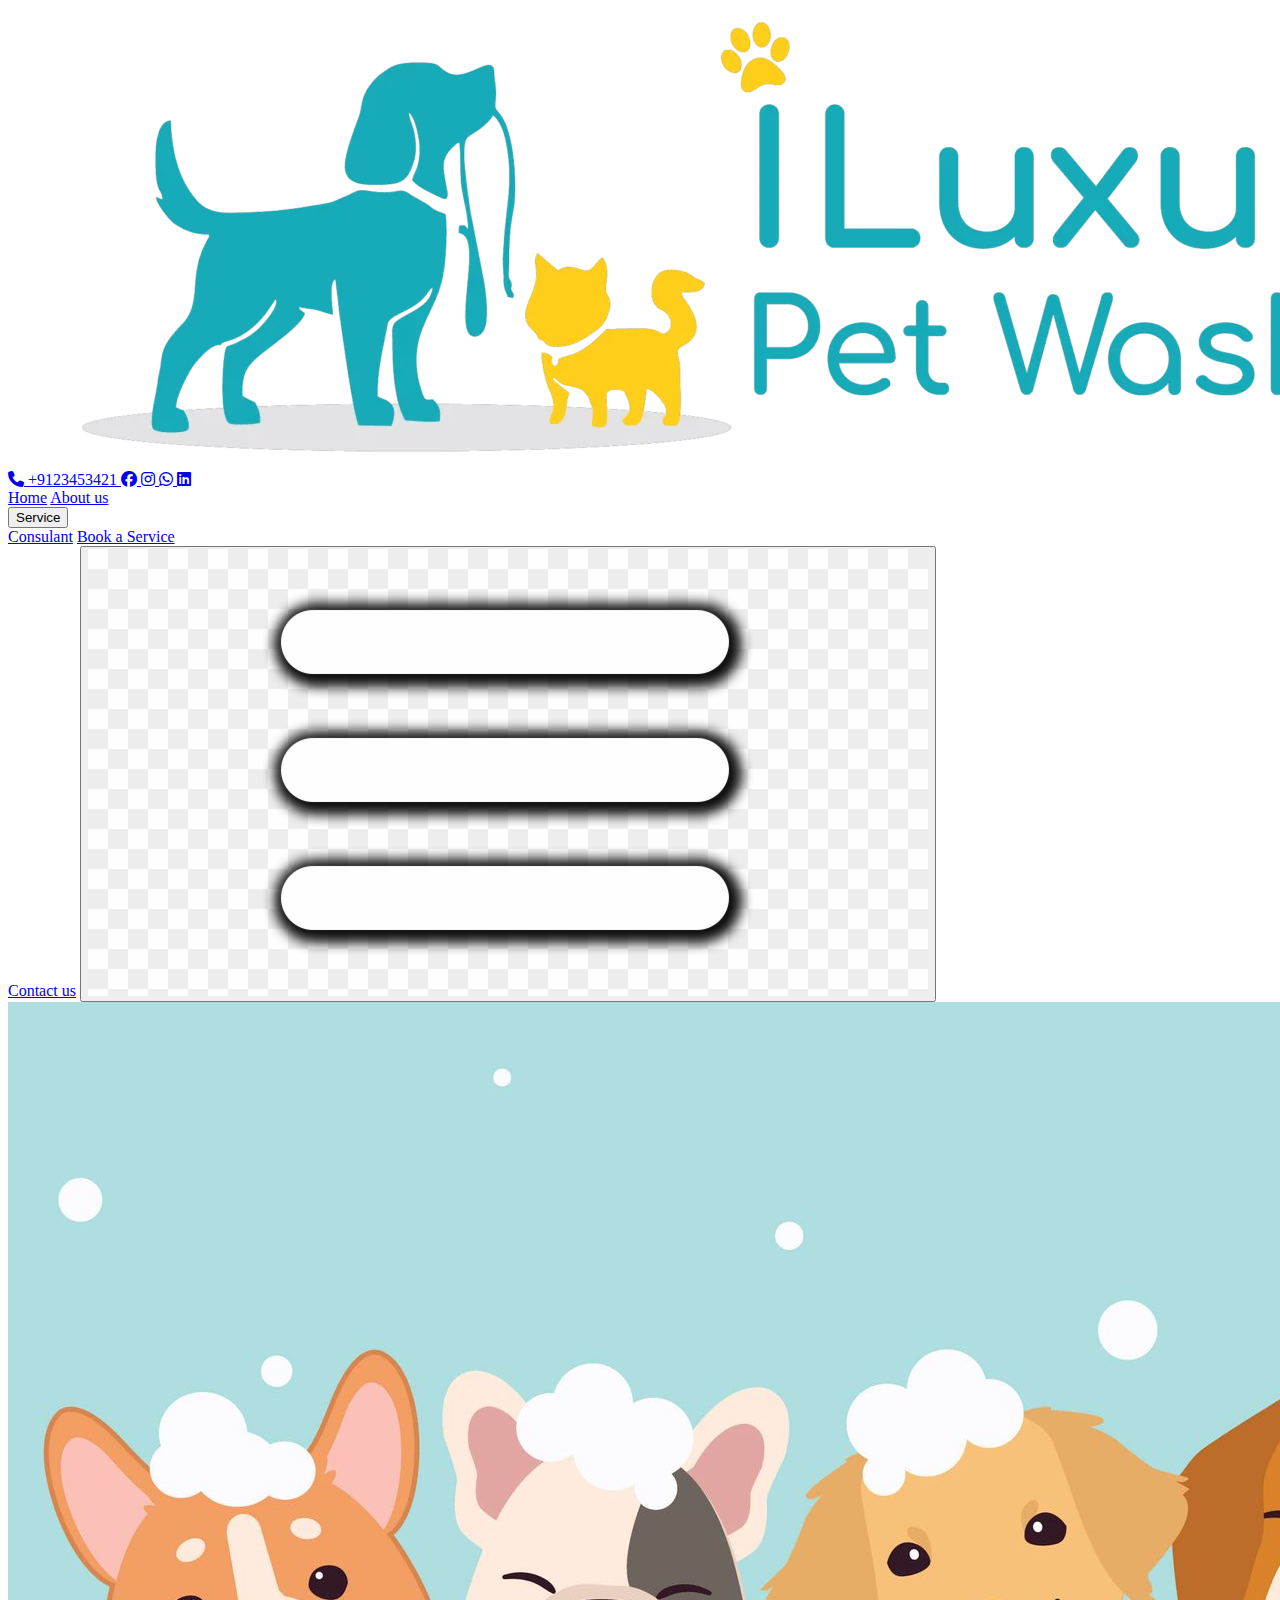
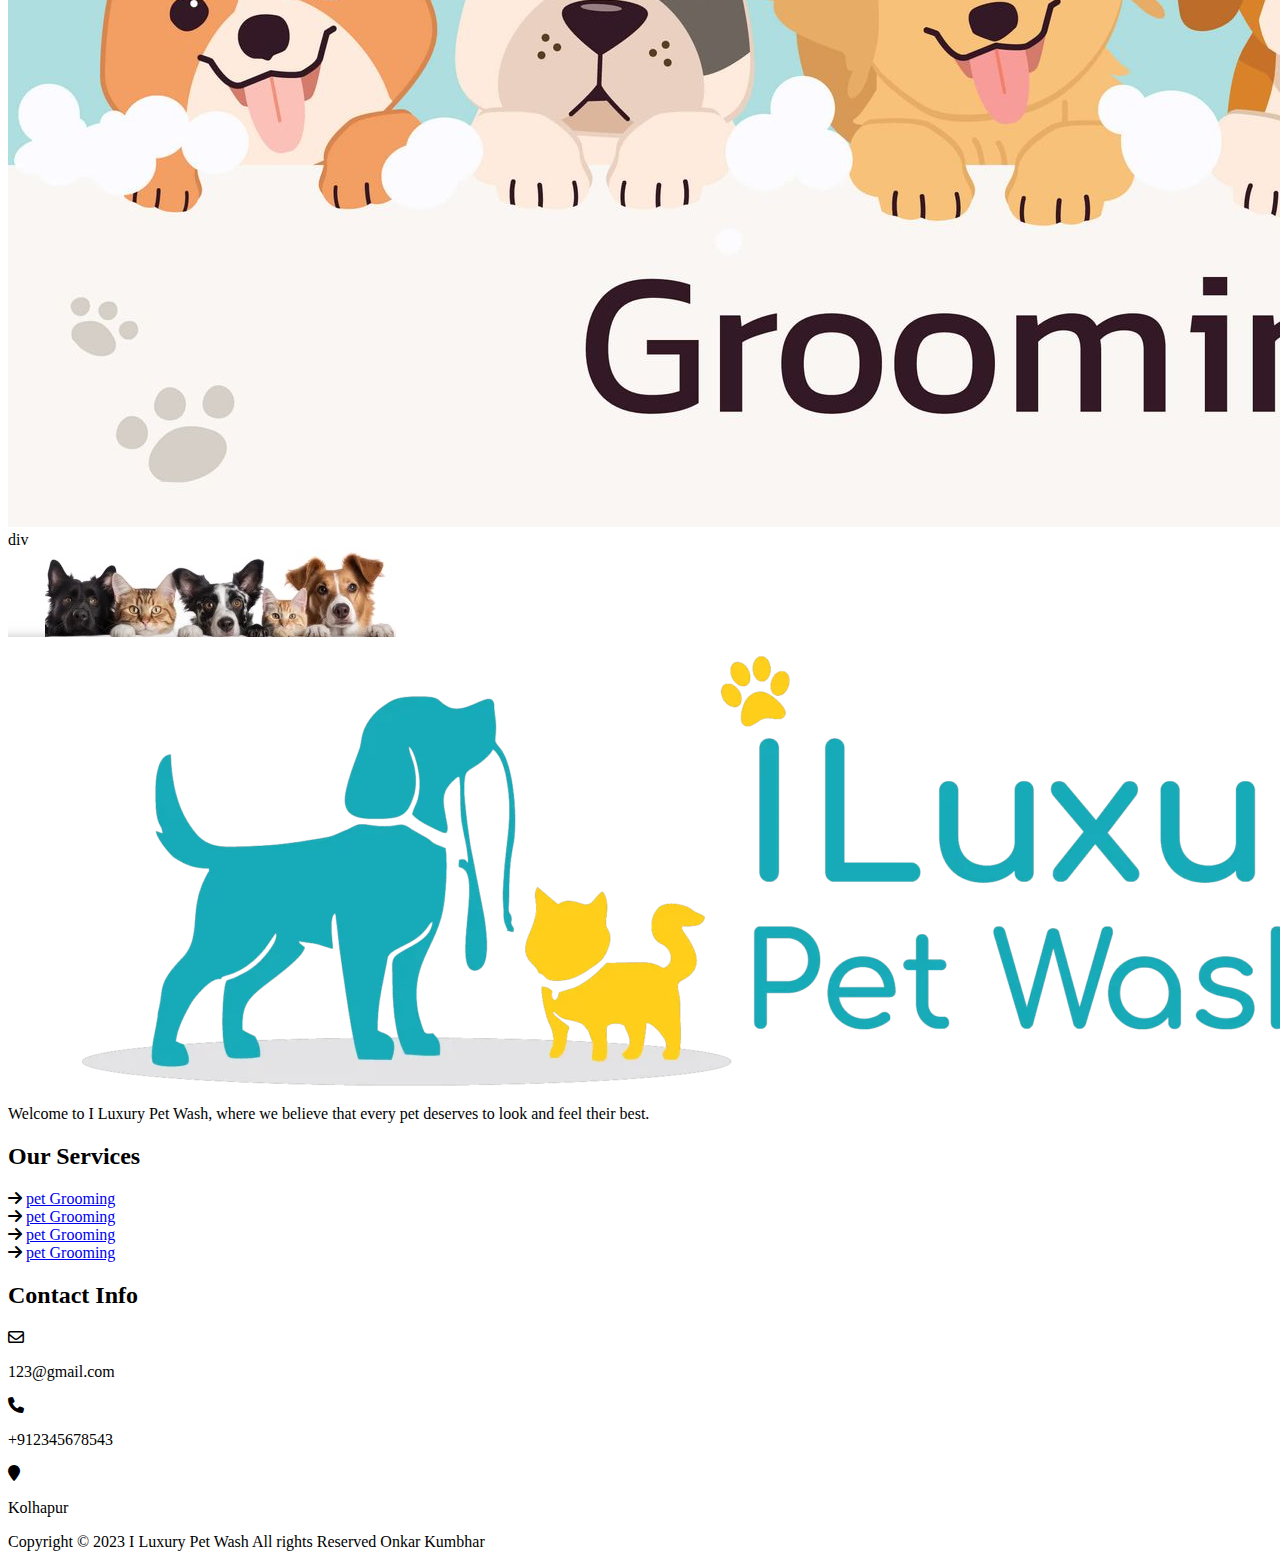
<file: grooming.html>
<!DOCTYPE html>
<html lang="en">
<head>
    <meta charset="UTF-8">
    <meta name="viewport" content="width=device-width, initial-scale=1.0">
    <title>Grooming</title>
    <link rel="stylesheet" href="style/style.css">
    <link rel="stylesheet" href="https://cdnjs.cloudflare.com/ajax/libs/font-awesome/6.5.1/css/all.min.css" />
    <!-- <style>
        .img{
            width: 100%;
        }
        .img img{
           
            width: 100%;
        }
    </style> -->
</head>
<body>
    <div class="container">
        <div class="top-container">
            <div class="header">
                <a href="#">
                    <img class="logo-img" src="logo_images/logo.webp" alt="logo-img" />
                </a>

                <div class="social-media">
                    <a href="#call" class="call">
                        <i class="fa-solid fa-phone"></i>
                        <span>+9123453421</span>
                    </a>
                    <a href="#">
                        <!-- <img src="social_media/FBLOGO.jpeg" alt="facebppk"> -->
                        <i class="fa-brands fa-facebook"></i>
                    </a>
                    <a href="#">
                        <i class="fa-brands fa-instagram"></i>
                    </a>
                    <a href="#"> <i class="fa-brands fa-whatsapp"></i> </a>
                    <a href="#"> <i class="fa-brands fa-linkedin"></i> </a>
                </div>
            </div>

            <nav class="navbar">
                <a href="index.html" class="navDisplay">Home</a>
                <a href="aboutus.html" class="navDisplay">About us</a>
                <div class="dropdown navDisplay">
                    <button class="dropbtn">Service
                        <!-- <i class="fa fa-caret-down"></i> -->
                    </button>
                    <div class="dropdown-content">
                        <a href="consulant.html">Consulant</a>
                        <a href="service.html">Book a Service</a>
                        <!-- <a href="#">Link 3</a> -->
                    </div>
                </div>

                <a href="contact.html" class="navDisplay">Contact us</a>
                <button class="hambureger-btn">
                    <img src="hamburger.png" alt="" class="hamburger-btn-img" onclick="show_hide()" />
                </button>
            </nav>

          
        </div>

        <div class="img">
            <img src="Services/petgrooming3.jpg" alt="">
        </div>



        div
        <div class="footer-parent">
            <div class="footer-above-img">
                <img src="Homepage_img/pets watching.jpeg" alt="">
            </div>
            <div class="footer-container">
                <div class="footer-divs footer-left">
                    <img src="logo_images/logo.webp" alt="" />

                    <span>Welcome to I Luxury Pet Wash, where we believe that every pet
                        deserves to look and feel their best.
                    </span>
                </div>
                <div class="footer-divs footer-middle">
                    <h2>Our Services</h2>

                    <div class="footer-middle-services">
                        <div>
                            <i class="fa-solid fa-arrow-right"></i>
                            <a href="#">pet Grooming</a>
                        </div>
                        <div>
                            <i class="fa-solid fa-arrow-right"></i>
                            <a href="#">pet Grooming</a>
                        </div>
                        <div>
                            <i class="fa-solid fa-arrow-right"></i>
                            <a href="#">pet Grooming</a>
                        </div>
                        <div>
                            <i class="fa-solid fa-arrow-right"></i>
                            <a href="#">pet Grooming</a>
                        </div>
                    </div>
                </div>
                <div class="footer-divs footer-right">
                    <h2>Contact Info</h2>
                    <div class="footer-right-div">
                        <div>
                            <i class="fa-regular fa-envelope"></i>
                            <p>123@gmail.com</p>
                        </div>
                        <div>
                            <i class="fa-solid fa-phone"></i>
                            <p>+912345678543</p>
                        </div>
                        <div class="footer-right-div-location">
                            <i class="fa-solid fa-location-pin"></i>
                            <p>Kolhapur</p>
                        </div>
                    </div>
                </div>
            </div>
            <div class="copyright">
                <span>Copyright © 2023 I Luxury Pet Wash All rights Reserved Onkar Kumbhar</span>
            </div>
        </div>
    </div>
</body>
</html>
</file>
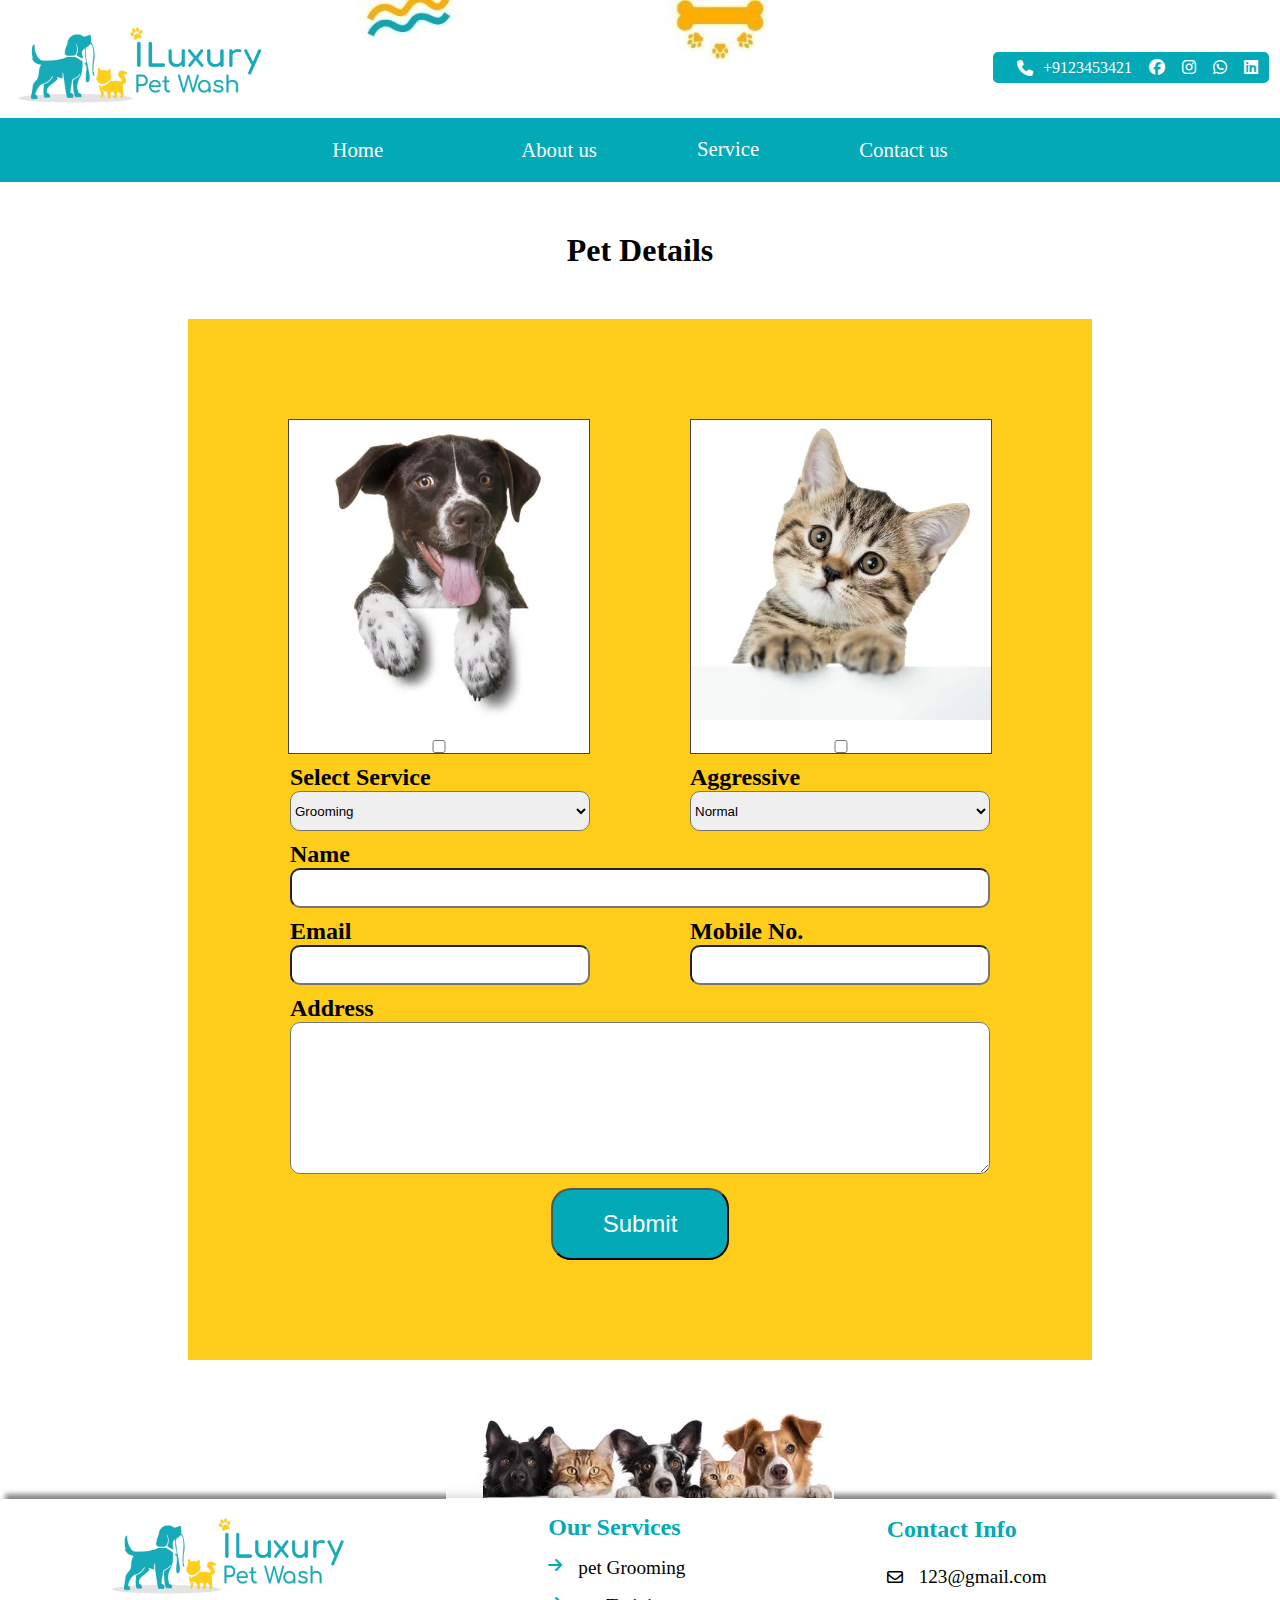
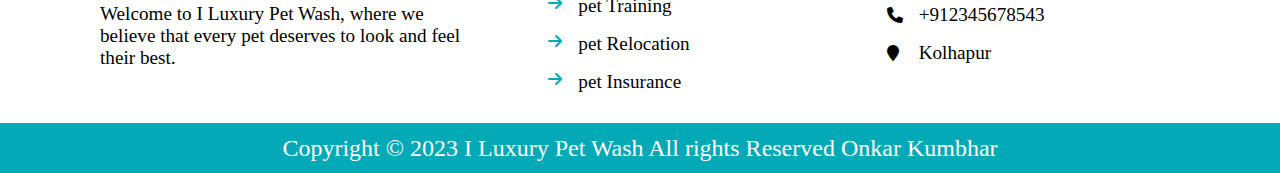
<file: service.html>
<!DOCTYPE html>
<html lang="en">

<head>
    <meta charset="UTF-8">
    <meta name="viewport" content="width=device-width, initial-scale=1.0">
    <title>Service</title>
    <link rel="stylesheet" href="style/allstyle.css">
    <link rel="stylesheet" href="https://cdnjs.cloudflare.com/ajax/libs/font-awesome/6.5.1/css/all.min.css" />
    <link rel="stylesheet" href="style/service.css">
    
</head>

<body>
    <div class="container">
        <div class="top-container">
            <div class="header">
                <a href="#">
                    <img class="logo-img" src="logo_images/logo.webp" alt="logo-img" />
                </a>

                <div class="social-media">
                    <a href="#call" class="call">
                        <i class="fa-solid fa-phone"></i>
                        <span>+9123453421</span>
                    </a>
                    <a href="#">
                        <i class="fa-brands fa-facebook"></i>
                    </a>
                    <a href="#">
                        <i class="fa-brands fa-instagram"></i>
                    </a>
                    <a href="#"> <i class="fa-brands fa-whatsapp"></i> </a>
                    <a href="#"> <i class="fa-brands fa-linkedin"></i> </a>
                </div>
            </div>

            <nav class="navbar">
                <a href="index.html" class="navDisplay">Home</a>
                <a href="aboutus.html" class="navDisplay">About us</a>
                <div class="dropdown navDisplay">
                    <button class="dropbtn">Service
                        <!-- <i class="fa fa-caret-down"></i> -->
                    </button>
                    <div class="dropdown-content">
                        <a href="consulant.html">Consulant</a>
                        <a href="service.html">Book a Service</a>
                        <!-- <a href="#">Link 3</a> -->
                    </div>
                </div>

                <a href="contact.html" class="navDisplay">Contact us</a>
                <button class="hambureger-btn">
                    <img src="hamburger.png" alt="" class="hamburger-btn-img" onclick="show_hide()" />
                </button>
            </nav>



        </div>

        <h1>Pet Details</h1>

        <div class="middle">
            <form action="">
                <div class="img">
                    <div class="img1">
                        <img src="Services/service/Doggy.webp" alt="">
                        <input type="checkbox">
                    </div>
                    <div class="img2">
                        <img src="Services/service/catty.webp" alt="">
                        <input type="checkbox">
                    </div>
                </div>
                <div class="col1">
                    <div class="service">
                        <h3>Select Service</h3>
                        <select name="service" id="service">
                            <option value="volvo">Grooming</option>
                            <option value="volvo">Training</option>
                            <option value="volvo">Relocation</option>
                            <option value="volvo">Walking</option>
                        </select>
                    </div>
                    <div class="service">
                        <h3>Aggressive</h3>
                        <select name="service" id="service">
                            <option value="volvo">Normal</option>
                            <option value="volvo">Middle</option>
                            <option value="volvo">High</option>
                        </select>
                    </div>

                </div>

                <div class="name cl-1">
                    <h3>Name</h3>
                    <input type="text">
                </div>

                <div class="col2">
                    <div class="email">
                        <h3>Email</h3>
                        <input type="email">
                    </div>
                    <div class="mobile">
                        <h3>Mobile No.</h3>
                        <input type="text">
                    </div>

                </div>

                <div class="address cl-1">
                    <h3>Address</h3>
                    <textarea name="" id="" cols="30" rows="10"></textarea>
                </div>

                <input type="submit" class="submit">
               
            </form>
        </div>


        <div class="footer-parent">
            <div class="footer-above-img">
                <img src="Homepage_img/pets watching.jpeg" alt="">
            </div>
            <div class="footer-container">
                <div class="footer-divs footer-left">
                    <img src="logo_images/logo.webp" alt="" />

                    <span>Welcome to I Luxury Pet Wash, where we believe that every pet
                        deserves to look and feel their best.
                    </span>
                </div>
                <div class="footer-divs footer-middle">
                    <h2>Our Services</h2>

                    <div class="footer-middle-services">
                        <div>
                            <i class="fa-solid fa-arrow-right"></i>
                            <a href="#">pet Grooming</a>
                        </div>
                        <div>
                            <i class="fa-solid fa-arrow-right"></i>
                            <a href="#">pet Training</a>
                        </div>
                        <div>
                            <i class="fa-solid fa-arrow-right"></i>
                            <a href="#">pet Relocation</a>
                        </div>
                        <div>
                            <i class="fa-solid fa-arrow-right"></i>
                            <a href="#">pet Insurance</a>
                        </div>
                    </div>
                </div>
                <div class="footer-divs footer-right">
                    <h2>Contact Info</h2>
                    <div class="footer-right-div">
                        <div>
                            <i class="fa-regular fa-envelope"></i>
                            <p>123@gmail.com</p>
                        </div>
                        <div>
                            <i class="fa-solid fa-phone"></i>
                            <p>+912345678543</p>
                        </div>
                        <div class="footer-right-div-location">
                            <i class="fa-solid fa-location-pin"></i>
                            <p>Kolhapur</p>
                        </div>
                    </div>
                </div>
            </div>
            <div class="copyright">
                <span>Copyright © 2023 I Luxury Pet Wash All rights Reserved Onkar Kumbhar</span>
            </div>
        </div>
    </div>

  <script src="script.js"></script>
</body>

</html>
</file>
<file: style/style.css>
/* top container footer cat with dog */

.top-footer {
  display: flex;
  padding-top: 100px;
  padding-left: 150px;
  padding-right: 225px;
  justify-content: space-between;
}

.top-footer-left {
  padding: 100px 50px;
  animation: slideFromLeft 1s ease forwards;
  opacity: 0;
}

.top-footer-left h1 {
  font-size: 4.3rem;
  /* position: absolute; */
  top: 100px;
  max-width: 100%;
}

.top-footer-left p {
  font-size: 1.3rem;
  width: 70%;
  /* position: absolute; */
  top: 200px;
}
/* top footer left animation  */

@keyframes slideFromLeft {
  0% {
    opacity: 0;
    transform: translateX(-100%);
  }

  100% {
    opacity: 1;
    transform: translateX(0);
  }
}

.top-footer-right {
  width: 40%;
  display: flex;
  align-items: center;
  justify-content: center;
  /* padding-left: 100px; */
  animation: slideFromRight 2s ease forwards;
  opacity: 0;
}

.top-footer-right img {
  height: 23rem;
  width: 20rem;
  position: sticky;
  /* position: absolute; */
}

/* top right animation  */
@keyframes slideFromRight {
  0% {
    opacity: 0;
    transform: translateZ(-100%);
  }

  100% {
    opacity: 1;
    transform: translateZ(0);
  }
}

/* top footer :end */

/* top footer responsive start */

@media (max-width: 1331px) {
  .top-footer-left h1 {
    font-size: 4rem;
  }
}

@media (max-width: 1273px) {
  .top-footer {
    flex-direction: column;
    align-items: center;
    padding-left: 200px;
  }

  .top-footer-left {
    align-items: center;
    text-align: center;
  }

  .top-footer-right {
    padding-left: 0;
  }

  .top-footer-left p {
    width: 100%;
    margin-top: 20px;
  }

  .top-footer-left {
    padding: 0 0;
  }
}

@media (max-width: 660px) {
  /* .top-footer-left h1 {
        font-size: 2rem;
        width: 100%;

    } */

  .top-footer {
    padding-left: 0;
    padding-right: 0;
  }
}

/* top footer responsive end  */

/* our story style :start */

.our-story {
  display: flex;
  margin-top: 50px;
  margin-bottom: 50px;
  width: 100%;
  justify-content: space-around;
  /* padding-left: 150px; */
}

.our-story-left {
  max-width: 58%;
  display: flex;
  padding-left: 100px;
  flex-direction: column;
  justify-content: center;
  gap: 30px;
  line-height: 1.5rem;
  animation: slideFromLeft 1s ease forwards;
}

.our-story-left h1 {
  font-size: 3rem;
  /* padding-bottom: 40px; */
}

.our-story-left p {
  max-width: 80%;
  font-size: 1.1rem;
}

.reques-a-call {
  display: flex;
  gap: 30px;
  align-items: center;
}

.reques-a-call button {
  background-color: #03a9b6;
  padding: 15px;
  color: white;
  font-size: 1rem;
  /* font-weight: bold; */
  border-radius: 30px;
  border: 0;
  cursor: pointer;
}

.reques-a-call button:hover{
  background-color: #fecd1a;
}

.reques-a-call p {
  font-size: 1.7rem;
}

.our-story-right {
  animation: slideFromRight 2s ease forwards;
}

.our-story-right img {
  height: 27rem;
}

/* our story style :end */

/* our story Responsive :start */

@media (max-width: 1022px) {
  .our-story {
    flex-direction: column;
    align-items: center;
    padding-left: 0;
  }

  .our-story-text {
    width: 80%;
  }

  .our-story-text p {
    max-width: 100%;
  }

  .our-story-left {
    align-items: center;
    max-width: 100%;
    padding-left: 0px;
  }

  .reques-a-call p {
    font-size: 1.4rem;
    text-align: center;
  }
}

@media (max-width: 752px) {
  .reques-a-call {
    flex-direction: column;
    align-items: center;
  }

  .our-story-right img {
    height: 20rem;
  }
}

/* our story responsive :end */

/* / Groomers -start  */

.groomers {
  display: grid;
  grid-template-columns: repeat(3, 1fr);
  width: 100%;
  background-color: #03a9b6;
}

/* .groomers-info {} */

.upper-groomers {
  display: flex;
  margin: 100px 25px;
  justify-content: center;
  gap: 25px;
}

.icons {
  background-color: #fecd1a;

  border-radius: 50%;
  display: flex;
  justify-content: center;
  align-items: center;
}

.icons:hover {
  background-color: #35c6d0;
}

.upper-groomers .fa-solid {
  transform: scale(2.3);
  margin: 3rem 3rem;
}

.upper-groomers h2 {
  color: white;
  font-size: 2rem;
}

.upper-groomers p {
  color: white;
  font-size: 1.2rem;
}

.upper-groomers .icons-left {
  display: flex;
  flex-direction: column;
  gap: 1rem;
}

.icons a .fa-solid{
  color: black;
}

@media (max-width: 1154px) {
  .groomers {
    grid-template-columns: repeat(1, 1fr);
  }

  .upper-groomers {
    margin: 40px 25px;
  }
}

@media (max-width: 400px) {
  .upper-groomers {
    flex-direction: column;
    align-items: center;
  }

  .upper-groomers .icons-left {
    align-items: center;
    text-align: center;
  }
}

/* groomers end  */

/* Our Services style :start */
.our-services-conainer {
  display: grid;
  grid-template-columns: repeat(3, 1fr);
}

.our-services-left,
.our-services-right {
  display: grid;
  grid-template-columns: repeat(1, 1fr);
  width: 100%;
  padding: 17px 0;
  /* background-color: #03A9B6; */
}

.our-services-left .l1 {
  display: flex;
  flex-direction: column;
  gap: 0.5rem;
  text-align: right;
}

/* .l1 p { */
  /* text-align: left; */
/* } */

.l {
  display: flex;
  margin: 20px 25px;
  justify-content: center;
  gap: 25px;
}

.l2 {
  background-color: #03a9b6;
  border-radius: 50%;
  display: flex;
  justify-content: center;
  align-items: center;
}

.l2:hover {
  background-color: yellow;
}

.l2 .fa-solid {
  transform: scale(2.3);
  margin: 2.1rem 2.1rem;
  color: black;
}



.our-services-title {
  display: flex;
  height: 200px;
  width: 100%;
  padding-top: 100px;

  justify-content: center;
}

.our-services-title h1 {
  font-size: 3.5rem;
}

.os-left-icon {
  height: 3rem;
  margin: 17px 16px;
}

.our-services-middle {
  display: flex;
  align-items: center;
  justify-content: center;
}

/* our services responsive */

@media (max-width: 948px) {
  .our-services-conainer {
    grid-template-columns: repeat(1, 1fr);
  }
}

/* our services style :end */


/* footer style :end */
</file>
<file: style/allstyle.css>
* {
  margin: 0;
  padding: 0;
  box-sizing: border-box;
  text-decoration: none;
}

body {
  width: 100%;
  height: 100%;
}

/* container :start */

.container {
  height: 100%;
  /* width: 200vh; */
}
@media (max-width: 328px) {
  .container {
    width: 100vh;
  }
}
/* / .top-container start */

.top-container {
  background-image: url(../background_images/backgo=round\ main.png);
}

/* / .top-container-header-start */
.header {
  width: 100%;
  display: flex;
  justify-content: space-between;
  padding: 25px 11px 9px 6px;
  align-items: center;
}

.logo-img {
  height: 5rem;
}

/* social media top  */
.social-media {
  display: flex;
  height: 1rem;
  /* justify-content: center; */
  align-items: center;
  gap: 17px;
  background-color: #03a9b6;
  padding: 16px 11px 15px 24px;
  border-radius: 5px;
}

.social-media a {
  color: white;
}

/* .social-media img {
      height: 1rem;
      background-color: #03A9B6;
  } */

.call {
  display: flex;
  /* justify-content: center; */
  align-items: center;
  gap: 10px;
  justify-content: center;
}

/* social media :end */

/* header responsive start */

@media (max-width: 552px) {
  .logo-img {
    height: 3.5rem;
  }

  .social-media img {
    height: 0.7rem;
  }

  .social-media {
    height: 0.5rem;
    gap: 5px;
    padding: 12px 8px 11px 20px;
  }

  .call {
    gap: 5px;
  }
}

@media (max-width: 400px) {
  .logo-img {
    height: 2.5rem;
  }

  .header {
    flex-direction: column;
  }
}

/* header responsive :end */

/* navbar :start */

.navbar {
  display: flex;
  justify-content: space-around;
  justify-content: center;
  gap: 30px;
  background-color: #03a9b6;
  overflow: hidden;
}

.navbar a,
.navbar button {
  padding: 20px 54px;
  color: white;
  font-size: 1.3rem;
  transition-duration: 500ms;
}

.hambureger-btn {
  /* margin: 20px; */
  /* height: 1rem; */
  display: none;
}

.hamburger-btn-img {
  height: 1.5rem;
}

/* .navbar :end */

/* .dropdown css strart */

.dropdown {
  float: left;
  overflow: hidden;
}

/* Dropdown button */
.dropdown .dropbtn {
  font-size: 1.3rem;
  border: none;
  outline: none;
  color: white;
  padding: 19px 16px;
  background-color: inherit;
  font-family: inherit; /* Important for vertical align on mobile phones */
  margin: 0; /* Important for vertical align on mobile phones */
}

/* Add a red background color to navbar links on hover */
.navbar a:hover,
.dropdown:hover .dropbtn {
  background-color: #fecd1a;
}

/* Dropdown content (hidden by default) */
.dropdown-content {
  display: none;
  position: absolute;
  background-color: #03a9b6;
  min-width: 160px;
  box-shadow: 0px 8px 16px 0px rgba(0, 0, 0, 0.2);
  z-index: 1;
}

/* Links inside the dropdown */
.dropdown-content a {
  float: none;
  color: white;
  padding: 12px 16px;
  text-decoration: none;
  display: block;
  text-align: left;
}

/* Add a grey background color to dropdown links on hover */
.dropdown-content a:hover {
  background-color: #03a9b6;
}

/* Show the dropdown menu on hover */
.dropdown:hover .dropdown-content {
  display: block;
}

/* Dropdown css end  */

.navbar a:hover,
.navbar button:hover {
  background-color: #fecd1a;
  box-shadow: 5px 5px 5px #fecd1a;
  border-radius: 10px;
}

/* .navbar responsive-start */
@media (max-width: 878px) {
  .navbar a,
  .dropdown {
    display: none;
  }

  .dropdown-content a {
    float: none;
    color: white;
    padding: 12px 16px;
    text-decoration: none;
    display: block;
    text-align: left;
  }
}

@media (max-width: 878px) {
  .hambureger-btn {
    display: block;
  }

  .dropdown:hover .dropdown-content {
    display: block;
  }

  .navbar {
    justify-content: right;
  }

  .dropdown .dropbtn {
    padding: 19px 60px;
  }
}

/* footer styling :start */
.footer-parent {
  margin-top: 50px;
}

.footer-above-img {
  display: flex;
  /* align-items: center; */
  justify-content: center;
}

.footer-container {
  display: grid;
  grid-template-columns: repeat(3, 1fr);
  /* padding-right: 113px; */
  margin-top: 0.4px;
  padding-left: 100px;
  box-shadow: 0px -10px 5px -5px #888;
}

.footer-left,
.footer-right {
  display: grid;
  grid-template-columns: repeat(1, 1fr);
  width: 100%;
  padding: 17px 0;
}

.footer-left img {
  height: 5rem;
  width: 16rem;
}

.footer-left span {
  font-size: 1.2em;
  max-width: 95%;
}

.footer-middle-services {
  display: flex;
  flex-direction: column;
  gap: 1rem;
}
.footer-middle-services div {
  display: flex;
  gap: 1rem;
}
.footer-middle-services div .fa-solid {
  color: #03a9b6;
}
.footer-middle-services div a {
  color: black;
  font-size: 1.2rem;
}
.footer-middle {
  display: flex;
  flex-direction: column;
  gap: 1rem;
  margin-top: 15px;
  margin-left: 55px;
}
.footer-middle h2 {
  color: #03a9b6;
}

/* .footer-right {
      display: flex;
      flex-direction: column;
      /* align-items: center; */
/* padding-top: 20px; */
/* gap: 15px; */
/* max-width: 30%;*/

.footer-right h2 {
  font-size: 1.5rem;
  color: #03a9b6;
  margin-bottom: 10px;
  /* margin: 0 auto; */
}

/* .footer-right-div { */
/* margin: 0 32%; */
/* } */

.footer-right-divs {
  display: flex;
}

.footer-right-div {
  display: flex;
  flex-direction: column;
  gap: 1rem;
}

.footer-right-div div {
  display: flex;
  gap: 1rem;
  /* justify-content: center; */
  align-items: center;
}

.footer-right-div-location .fa-location-pin {
  height: 16px;
  width: 16px;
}

.footer-right-div div p {
  font-size: 1.2em;
}

@media (max-width: 942px) {
  .footer-container {
    grid-template-columns: repeat(1, 1fr);
    padding-left: 0;
    gap: 50px;
  }

  .footer-divs {
    display: flex;
    flex-direction: column;
    align-items: center;
  }

  .footer-middle {
    margin-left: 0;
  }

  .footer-left span {
    font-size: 1.2em;
    max-width: 95%;
    text-align: center;
  }
}

.copyright {
  display: flex;
  justify-content: center;
  align-items: center;
  height: 50px;
  background-color: #03a9b6;
  margin-top: 30px;
}

.copyright span {
  font-size: 1.5rem;
  color: white;
  text-align: center;
}

@media (max-width: 711px) {
  .copyright span {
    font-size: 1.2rem;
  }
}

@media (max-width: 583px) {
  .copyright span {
    font-size: 1rem;
  }
}
</file>
<file: style/aboutstyle.css>
/* navbar responsive :end */
/* navbar end  */
  
  /* top container footer cat with dog */
  
  
  .top-footer {
    display: flex;
    padding-top: 100px;
    padding-left: 150px;
    padding-right: 225px;
    justify-content: space-between;
  }
  
  .top-footer-left {
    padding: 100px 50px;
    animation: slideFromLeft 1s ease forwards;
    opacity: 0;
  }
  
  .top-footer-left h1 {
    font-size: 4.3rem;
    /* position: absolute; */
    top: 100px;
    max-width: 100%;
  }
  
  .top-footer-left p {
    font-size: 1.3rem;
    width: 70%;
    /* position: absolute; */
    top: 200px;
  }
  /* top footer left animation  */
  
  @keyframes slideFromLeft {
    0% {
      opacity: 0;
      transform: translateX(-100%);
    }
  
    100% {
      opacity: 1;
      transform: translateX(0);
    }
  }
  
  .top-footer-right {
    width: 40%;
    display: flex;
    align-items: center;
    justify-content: center;
    /* padding-left: 100px; */
    animation: slideFromRight 2s ease forwards;
    opacity: 0;
  }
  
  .top-footer-right img {
    height: 23rem;
    width: 20rem;
    position: sticky;
    /* position: absolute; */
  }
  
  /* top right animation  */
  @keyframes slideFromRight {
    0% {
      opacity: 0;
      transform: translateZ(-100%);
    }
  
    100% {
      opacity: 1;
      transform: translateZ(0);
    }
  }
  
  /* top footer :end */
  
  /* top footer responsive start */
  
  @media (max-width: 1331px) {
    .top-footer-left h1 {
      font-size: 4rem;
    }
  }
  
  @media (max-width: 1273px) {
    .top-footer {
      flex-direction: column;
      align-items: center;
      padding-left: 200px;
    }
  
    .top-footer-left {
      align-items: center;
      text-align: center;
    }
  
    .top-footer-right {
      padding-left: 0;
    }
  
    .top-footer-left p {
      width: 100%;
      margin-top: 20px;
    }
  
    .top-footer-left {
      padding: 0 0;
    }
  }
  
  @media (max-width: 660px) {
    /* .top-footer-left h1 {
          font-size: 2rem;
          width: 100%;
  
      } */
  
    .top-footer {
      padding-left: 0;
      padding-right: 0;
    }
  }
  
  /* top footer responsive end  */
  
.about-us {
    padding: 20px;

}

.about-us h2 {
    margin: 20px 0;
    color: #03a9b6;
    font-size: 2rem;
}

.about-us p img {
    float: right;
}

.about-us p {
    font-size: 1.2rem;
    font-style: inherit;
}

@media (max-width:920px) {
    .about-us {
        display: flex;
        flex-direction: column;
        align-items: center;
    }
}

@media (max-width:576px) {
    .about-us p img {
        height: 250px;
    }
}

.middle {
    display: flex;
    flex-direction: column;
    gap: 30px;
    background-color: #03a9b6;
    color: white;
    padding: 40px 40px 0 40px;
}

.mission,
.vision {
    display: flex;
    gap: 30px;
}

.mis {
    display: flex;
    flex-direction: column;
    gap: 20px;
}

.mis p {
    font-size: 1.2rem;
}

.mis h2 {
    font-size: 2rem;
}

.mission img,
.vision img {
    height: 250px;
    border-radius: 10px;
}

@media (max-width:735px) {

    .mission,
    .vision {
        flex-direction: column;
        align-items: center;
    }

    .mission img,
    .vision img {
        height: 350px;
        width: 350px;
    }

    .mis {
        align-items: center;
    }
}

.footer-parent {
    margin-top: 0px;
}

.footer-container {
box-shadow: 0px -10px 5px -5px #109bb3;
}


/* footer styling :start */
</file>
<file: style/consultstyle.css>
/* top container footer cat with dog */

.top-footer {
    display: flex;
    padding-top: 100px;
    padding-left: 150px;
    padding-right: 225px;
    justify-content: space-between;
  }
  
  .top-footer-left {
    padding: 50px 50px;
    animation: slideFromLeft 1s ease forwards;
    opacity: 0;
  }
  
  .top-footer-left h1 {
    font-size: 4.3rem;
    /* position: absolute; */
    
    max-width: 100%;
  }
  
  .top-footer-left p {
    font-size: 1.3rem;
    width: 70%;
    /* position: absolute; */
    top: 200px;
  }
  /* top footer left animation  */
  
  @keyframes slideFromLeft {
    0% {
      opacity: 0;
      transform: translateX(-100%);
    }
  
    100% {
      opacity: 1;
      transform: translateX(0);
    }
  }
  
  .top-footer-right {
    width: 40%;
    display: flex;
    align-items: center;
    justify-content: center;
    /* padding-left: 100px; */
    animation: slideFromRight 2s ease forwards;
    opacity: 0;
  }
  
  .top-footer-right img {
    height: 23rem;
    width: 20rem;
    position: sticky;
    /* position: absolute; */
  }
  
  /* top right animation  */
  @keyframes slideFromRight {
    0% {
      opacity: 0;
      transform: translateZ(-100%);
    }
  
    100% {
      opacity: 1;
      transform: translateZ(0);
    }
  }
  
  /* top footer :end */
  
  /* top footer responsive start */
  
  @media (max-width: 1331px) {
    .top-footer-left h1 {
      font-size: 4rem;
    }
  }
  
  @media (max-width: 1273px) {
    .top-footer {
      flex-direction: column;
      align-items: center;
      padding-left: 200px;
    }
  
    .top-footer-left {
      align-items: center;
      text-align: center;
    }
  
    .top-footer-right {
      padding-left: 0;
    }
  
    .top-footer-left p {
      width: 100%;
      margin-top: 20px;
    }
  
    .top-footer-left {
      padding: 0 0;
    }
  }
  
  @media (max-width: 660px) {
    /* .top-footer-left h1 {
          font-size: 2rem;
          width: 100%;
  
      } */
  
    .top-footer {
      padding-left: 0;
      padding-right: 0;
    }
  }
  
/* navbar responsive :end */
/* navbar end  */

.middle {
    height: 220px;
    background-color: #03A9B6;
    margin-bottom: 60px;
    margin-top: 60px;
    text-align: center;
    color: white;
    padding: 30px 0;

}

.middle button {
    margin-top: 20px;
    padding: 15px;
    font-size: 1.3rem;
    border-radius: 50px;
    width: 150px;
    background-color: #fecd1a;
    color: white;
}

.middle2,
.cards {
    display: flex;
    /* grid-template-columns: repeat(2, 1fr); */
    /* max-width: 500px; */
    gap: 100px;
    margin: 0 auto;
    justify-content: center;
    
}

.middle2 .h3 {
    color: white;
    background-color: #03A9B6;
    width: 400px;
    text-align: center;
    border-radius: 5px;
    height: 50px;
    display: flex;
    justify-content: center;
    align-items: center;
    border-radius: 10px;

}

.card {
    width: 400px;
    box-shadow: 5px 5px 5px 5px rgb(182, 181, 181);
    background-color: white;
    padding: 50px;
    border-radius: 10px;
}

.icon-price {
    display: flex;
    justify-content: space-between;
    margin-bottom: 20px;
}

.icon {
    display: flex;
    gap: 30px;
    /* justify-content: center; */
    align-items: center;


}

.icon .fa-cat,
.fa-dog {
    /* height: 2rem; */
    /* transform: scale(3); */
    font-size: 3rem;
    color: #03A9B6;
}

.icon p {
    font-size: 1.5rem;
    color: #a80606;
}

.price {
    display: flex;
    gap: 10px;

}

.price :nth-child(1) {
    color: #03A9B6;
    font-size: 1.5rem;
}

.price :nth-child(2) {
    color: #f60616;
    margin-top: 10px;
    text-decoration: line-through;
}

.info {
    margin: 40px 0;
}

.icon-text {
    display: flex;
    gap: 20px;
    margin: 20px 0;
}



.icon-text .fa-solid {
    color: rgb(15, 206, 15);
}

.icon-text p {
    font-size: 1.2rem;
}

.call-btn {
    display: flex;
    justify-content: center;

}

.call-btn button {
    padding: 15px 30px;
    font-size: 1rem;
    border-radius: 25px;
    background-color: #03A9B6;
    color: white;
}

.call-btn button:hover {
    background-color: #fecd1a;
}

.call-btn1 {
    margin-top: 65px;
}

.cards {
    margin-top: 50px;
}

button {
    cursor: pointer;
}

.middle button:hover {
    background-color: #03A9B6;
}

@media (max-width:716px) {
    .cards {
        flex-direction: column;
        align-items: center;
        gap: 50px;
    }
}

@media (max-width:411px) {

    .middle2,
    .cards {
        max-width: 500px;
    }

    .card {
        max-width: 80%;
    }

    .icon-price {
        flex-direction: column;
        align-items: center;
        gap: 40px;
    }
}

.Veterinarian {
    text-align: center;
    margin-top: 100px;
    font-size: 1.8rem;

}
.Veterinarian h1{
    margin-bottom: 50px;
}
.veterinarian-name{
    max-width: 700px;
    margin-top: 50px;
    margin: 0 auto;
    background-color: white;
    padding: 30px;
    color: rgb(100, 100, 194);
}

.book-Veterinarian{
    display: flex;
    flex-direction: column;
    gap: 50px;
    align-items: center;
    margin: 100px 0;
    text-align: center;
   /* background-color: #6d6802; */
   background-image: url(../background_images/backgo=round\ main.png);
    padding: 100px;
    
}

.book-Veterinarian img{
    height: 400px;
    /* background-color: aqua; */
}

.book-Veterinarian button{
    padding: 20px 30px;
    background-color: #03A9B6;
    color: white;
    border-radius: 50px;
    border: 0;
    font-size: 1.5rem;
}

.book-Veterinarian button:hover{
    background-color: #fecd1a;
}
</file>
<file: style/contactstyle.css>
/* navbar responsive :end */

.map-container {

    width: 100%;
    display: flex;
    align-items: center;
}

iframe {
    width: 100%;
    margin: 0 auto;
}

.contact-form {
    margin-top: 50px;
    width: 100%;
    display: flex;
}

.left-form,
.right-form {
    width: 50%;
}

form {
    margin: 0 auto;
    display: flex;
    flex-direction: column;
    width: 80%;
    gap: 20px;
}

.right-form {
    margin: 0 auto;
    display: flex;
}

form h1 {
    font-size: 3rem;
}

form input {
    border-radius: 20px;
    height: 40px;
    padding: 10px;
}

form .btn {
    border-radius: 20px;
    height: 50px;
    padding: 10px;
    width: 200px;
    margin: 0 auto;
    background-color: #03a9b6;
    font-size: 1.5rem;
    color: white;
    border: 0;
    cursor: pointer;
}

textarea {
    border-radius: 10px;
    padding: 10px;
    height: 170px;
    border-radius: 20px;
    font-size: 1.5rem;
}

.contact-info {
    display: flex;
    flex-direction: column;
    gap: 50px;
}

.contact-info h1 {
    font-size: 3rem;
}

.icon {
    display: flex;
    gap: 40px;
    align-items: center;
}

.icon i {
    transform: scale(2.5);
    color: #fecd1a;
}

.icon span {
    font-size: 2rem;
}

.img img {
    height: 300px;
}


@media (max-width:1228px) {
    .contact-form {
        flex-direction: column;
        align-items: center;
        gap: 50px;
    }
}

@media (max-width:928px) {
    .contact-form {
        align-items: start;
    }

    .left-form {
        width: 80%;
        margin: 0 auto;
    }

    .right-form {
        width: 100%;
        margin: 0;
        justify-content: center;
    }
}

@media (max-width:620px) {
    .right-form {
        flex-direction: column;
        align-items: center;
        gap: 20px;
    }

    .contact-info {
        /* align-items: center; */
        margin: 0 auto;
        gap: 30px;
    }


    form h1,
    .contact-info h1 {
        font-size: 2.5rem;
        text-align: center;
    }

    .icon span {
        font-size: 1.8rem;
    }

    .icon i {
        transform: scale(1.5);
        color: #fecd1a;
    }
}

       /* footer style */
       /* form .success,form .not_success{
        background-color: #fecd1a;
        border: 0;
        border-radius: 20px;
        font-size: 1.2rem;
        color: white;
        display: none;
        
    } */
</file>
<file: style/service.css>
h1{
    margin-top: 100px;
    text-align: center;
    margin: 50px;
}
.middle{
display: flex;
flex-direction: column;
align-items: center;
}

form{
display: flex;
flex-direction: column;
gap: 10px;
align-items: center;
background-color: #fecd1a;
padding: 100px;
}
.img img{
height: 300px;
}
.img1,.img2{
display: flex;
flex-direction: column;
gap: 20px;
border: 1px solid rgb(70, 68, 68);
background-color: white;
}

.img,.col1,.col2{
display: flex;
gap: 100px;
align-items: center;
}
.col1 .service select,.col2 input{
    width: 300px;
    height: 40px;
    border: 1;
    border-radius: 10px;
}
.cl-1 input{
width: 700px;
height: 40px;
border-radius: 10px;
}
.cl-1 textarea{
width: 700px;
border-radius: 10px;
}

@media (max-width:730px) {
form{
    gap: 30px;
}
.img{
    flex-direction: column;
    gap: 10px;
}
.col1,.col2{
    flex-direction: column;
    gap: 20px;
}
.cl-1 input,.cl-1 textarea{
    width: 302px;
    
}
}

.submit{
padding: 20px 50px;
font-size: 1.5rem;
border-radius: 20px;
background-color: #03a9b6;
color: white;
}

.submit:hover{
background-color: #fecd1a;
}
h3{
font-size: 1.5rem;
}
</file>
